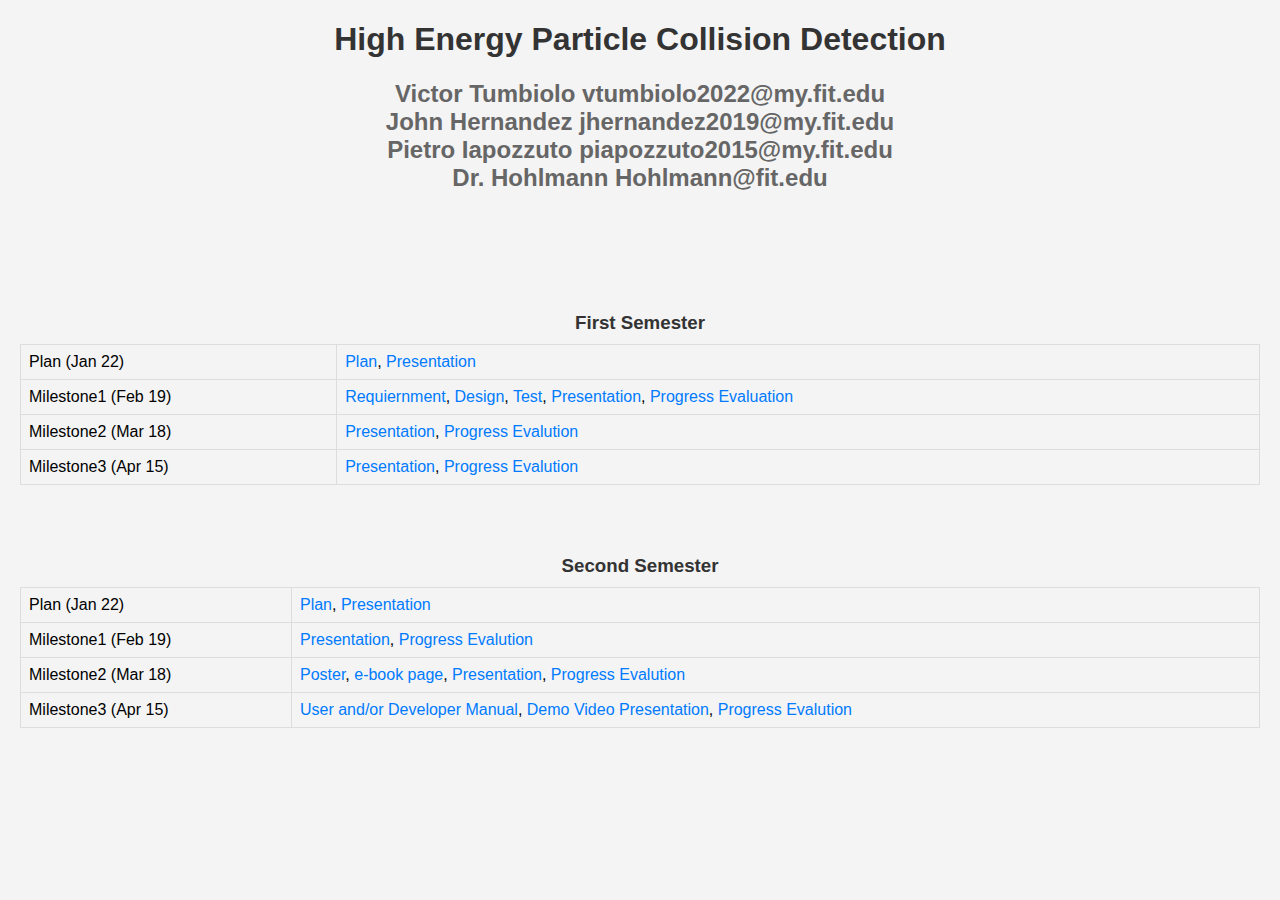
<file: index.html>
<!DOCTYPE html>
<html lang="en">
<head>
    <meta charset="UTF-8">
    <meta name="viewport" content="width=device-width, initial-scale=1.0">
    <title>Document</title>
    <link rel="stylesheet" href="main.css">

</head>
<body>
    
    <h1>High Energy Particle Collision Detection</h1>
    <h2>
        Victor Tumbiolo vtumbiolo2022@my.fit.edu <br>
        John Hernandez jhernandez2019@my.fit.edu <br>
        Pietro Iapozzuto piapozzuto2015@my.fit.edu <br>
        Dr. Hohlmann Hohlmann@fit.edu

    </h2>

    <h3>
        First Semester
    </h3>

    <table border="1">
        <tr>
            <td>Plan (Jan 22)</td>
            <td><a href="Plan/plan.html">Plan</a>, <a href="Plan/Presentation.html">Presentation</a></td>
        </tr>
        <tr>
            <td>Milestone1 (Feb 19)</td>
            <td><a href="Milestone1/Requirement.html">Requiernment</a>, <a href="Milestone1/design.html">Design</a>,
                <a href="/Milestone1/test.html">Test</a>, <a href="/Milestone1/Presentation.html">Presentation</a>,
                <a href="/Milestone1/Progress.html">Progress Evaluation</a></td>
        </tr>
        <tr>
            <td>Milestone2 (Mar 18)</td>
            <td><a href="Milestone2/Presentation.html">Presentation</a>, <a href="Milestone2/ProgressEvaluation.html">Progress Evalution</a></td>
        </tr>
        <tr>
            <td>Milestone3 (Apr 15)</td>
            <td><a href="URL">Presentation</a>, <a href="URL">Progress Evalution</a></td>
        </tr>
    </table>

    <h3>
        Second Semester
    </h3>

    <table border="1">
        <tr>
            <td>Plan (Jan 22)</td>
            <td><a href="Plan/plan.html">Plan</a>, <a href="Plan/Presentation.html">Presentation</a></td>
        </tr>
        <tr>
            <td>Milestone1 (Feb 19)</td>
            <td><a href="URL">Presentation</a>, <a href="URL">Progress Evalution</a></td>
        </tr>
        <tr>
            <td>Milestone2 (Mar 18)</td>
            <td><a href="URL">Poster</a>, <a href="URL">e-book page</a>,
                <a href="URL">Presentation</a>, <a href="URL">Progress Evalution</a></td>
        </tr>
        <tr>
            <td>Milestone3 (Apr 15)</td>
            <td><a href="URL">User and/or Developer Manual</a>, <a href="URL">Demo Video</a>
                <a href="URL">Presentation</a>, <a href="URL">Progress Evalution</a></td>
        </tr>
    </table>


</body>
</html>
</file>
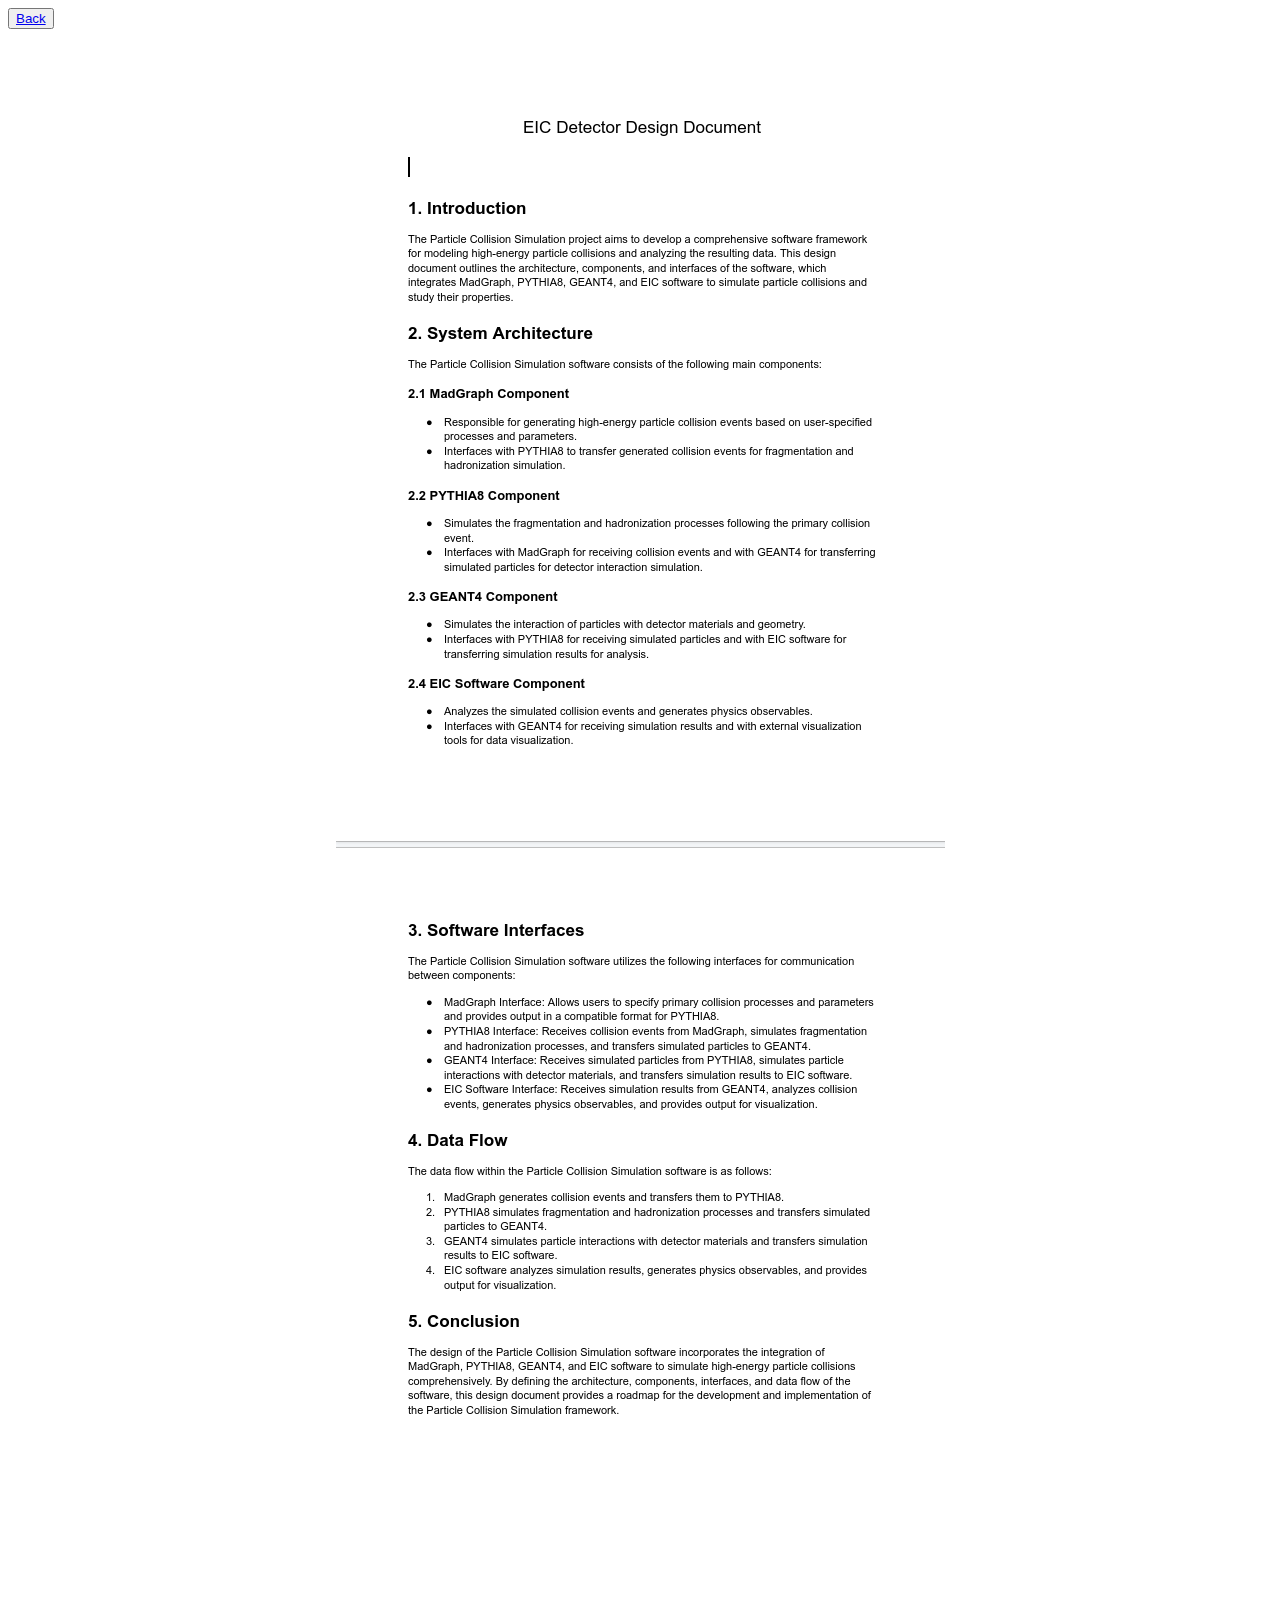
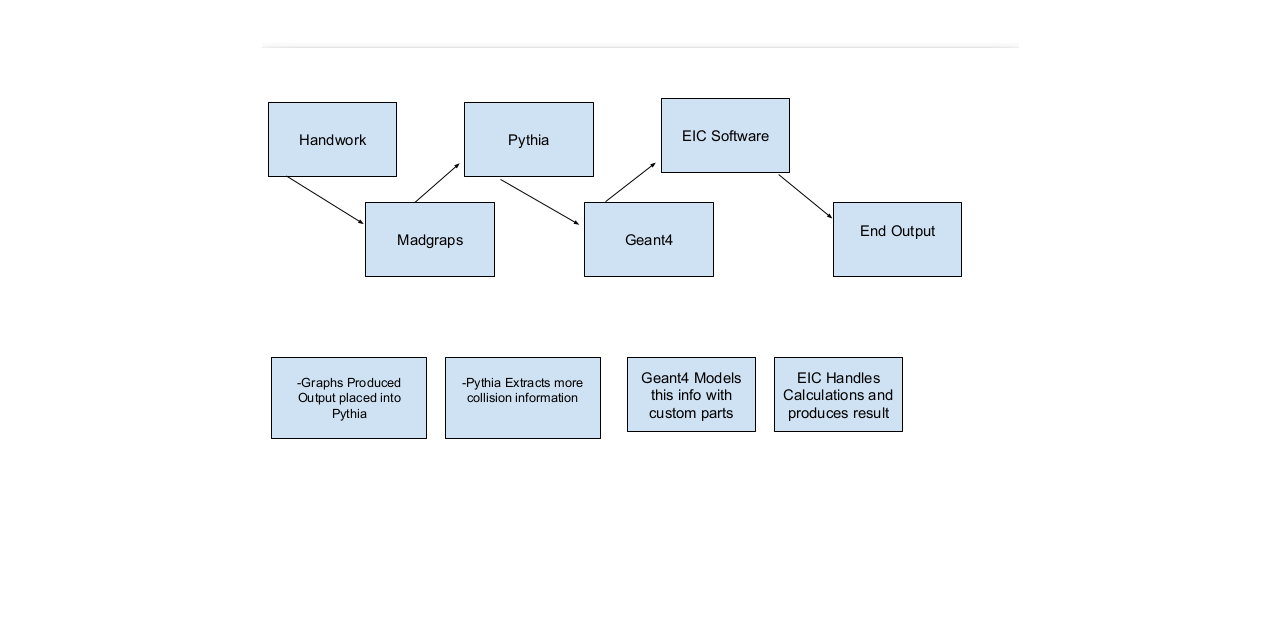
<file: Milestone1/design.html>
<!DOCTYPE html>
<html lang="en">
<head>
    <meta charset="UTF-8">
    <meta name="viewport" content="width=device-width, initial-scale=1.0">
    <title>Document</title>

    <style>
        /* CSS to center the image */
        .center {
            display: block;
            margin-left: auto;
            margin-right: auto;
        }
    </style>

</head>
<body>
    <button> <a href="/index.html">Back</a> </button>
    <img src="DD1.png" alt="Design Pic 1" class="center"> <br>
    <img src="DD2.png" alt="Design Pic 2" class="center"> <br>
    <img src="DD3.png" alt="Design Pic 3" class="center">

</body>
</html>
</file>
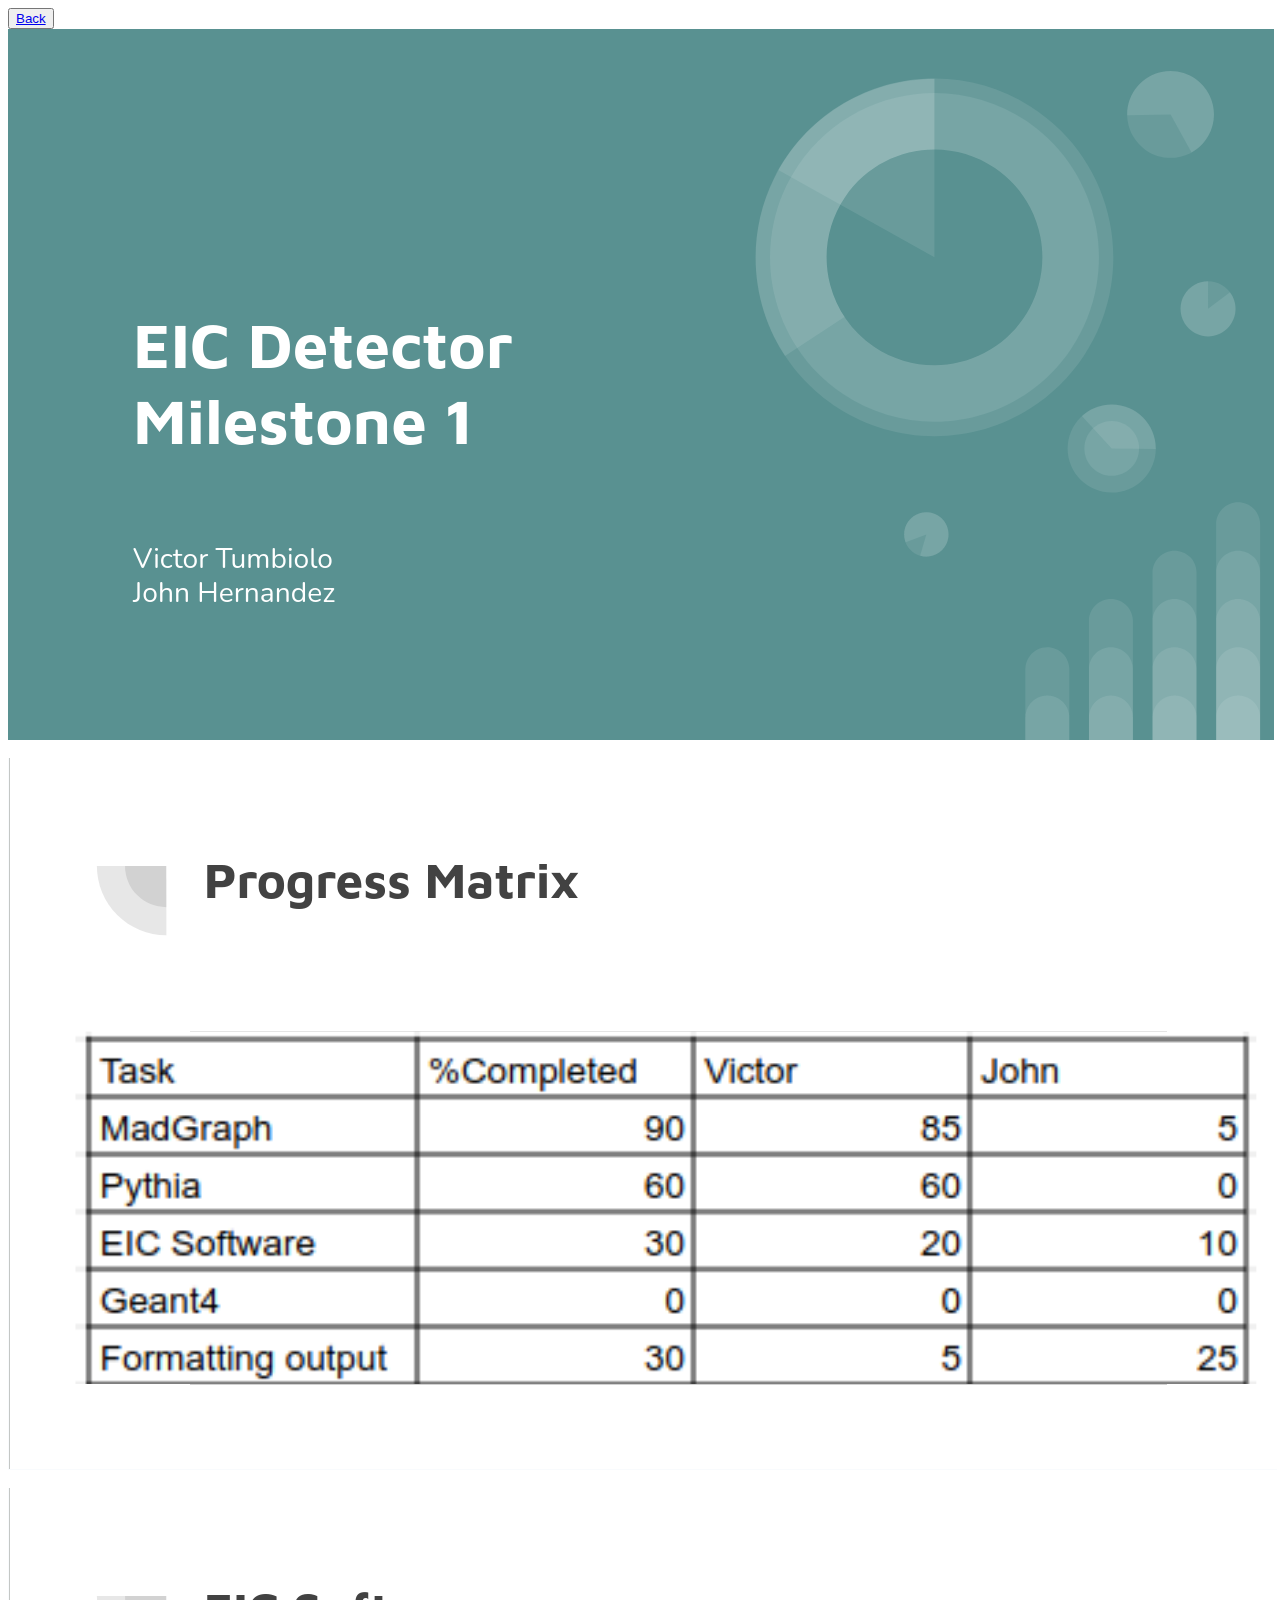
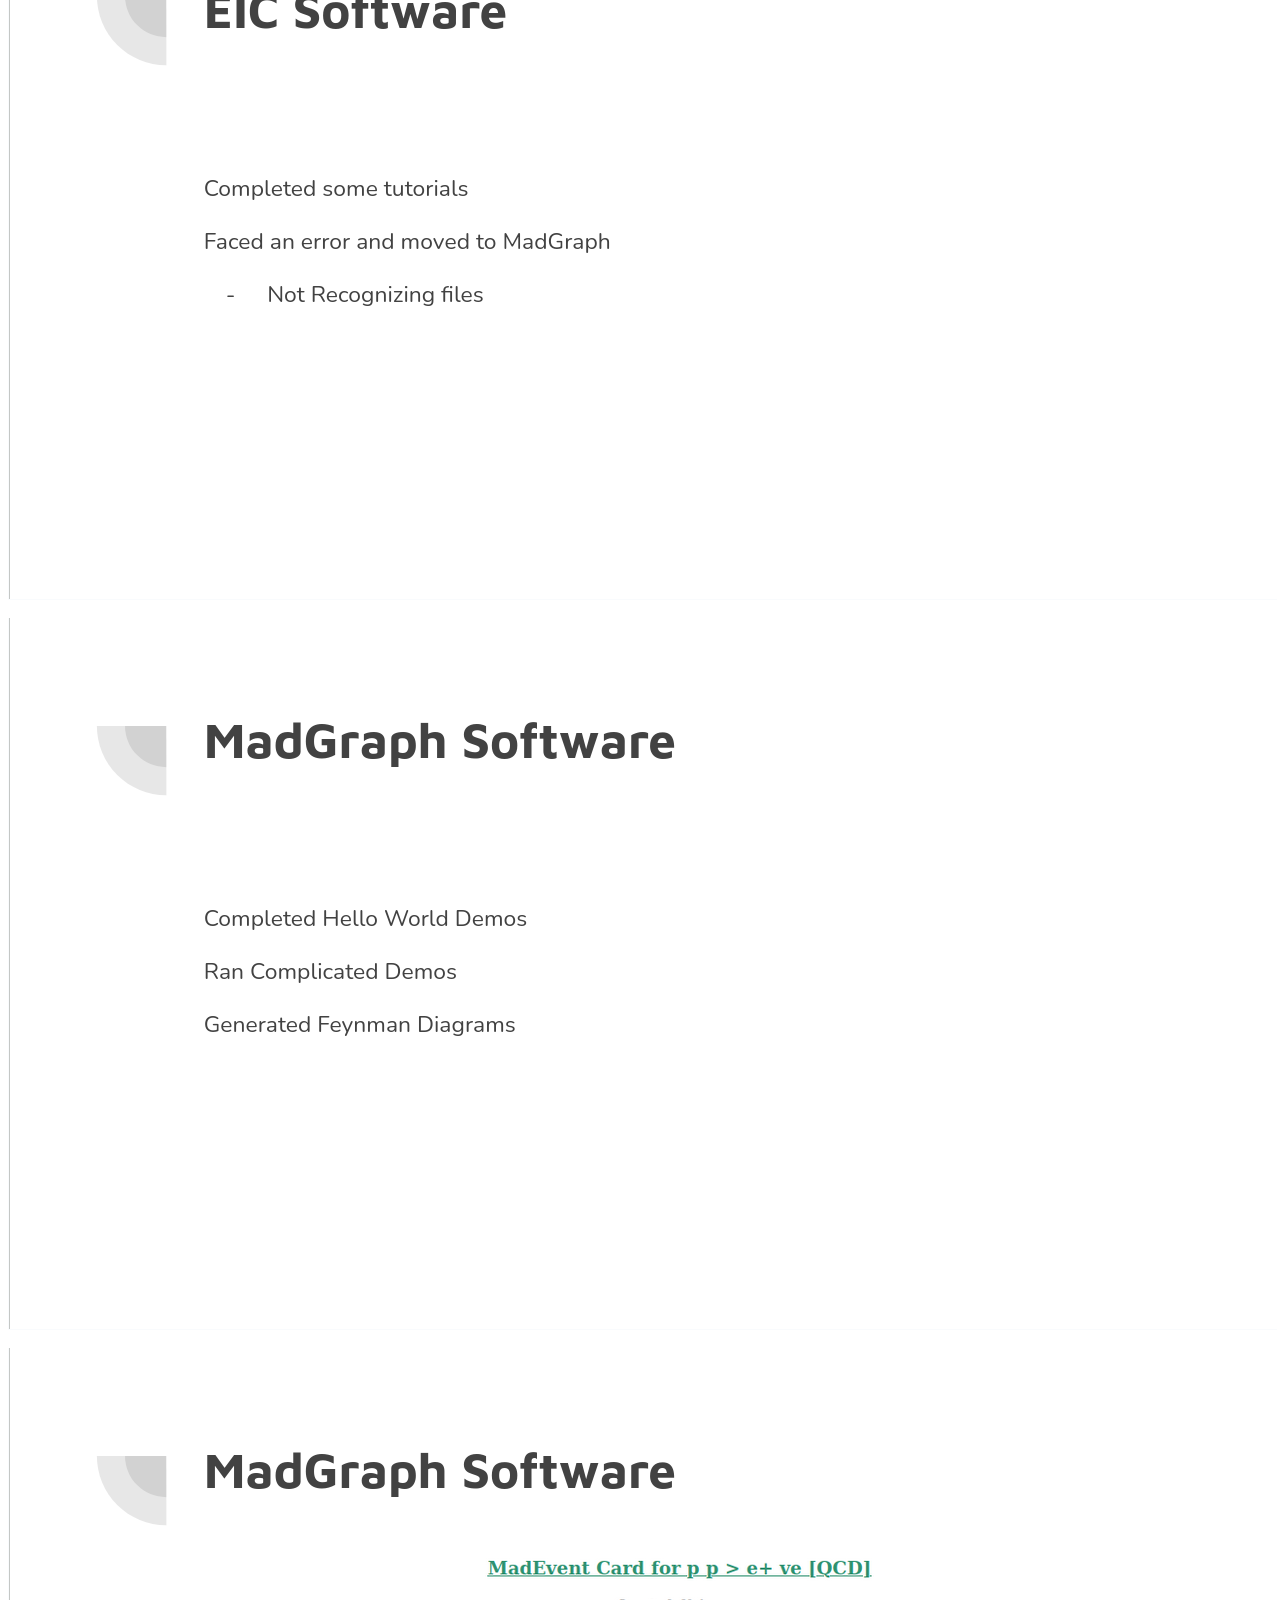
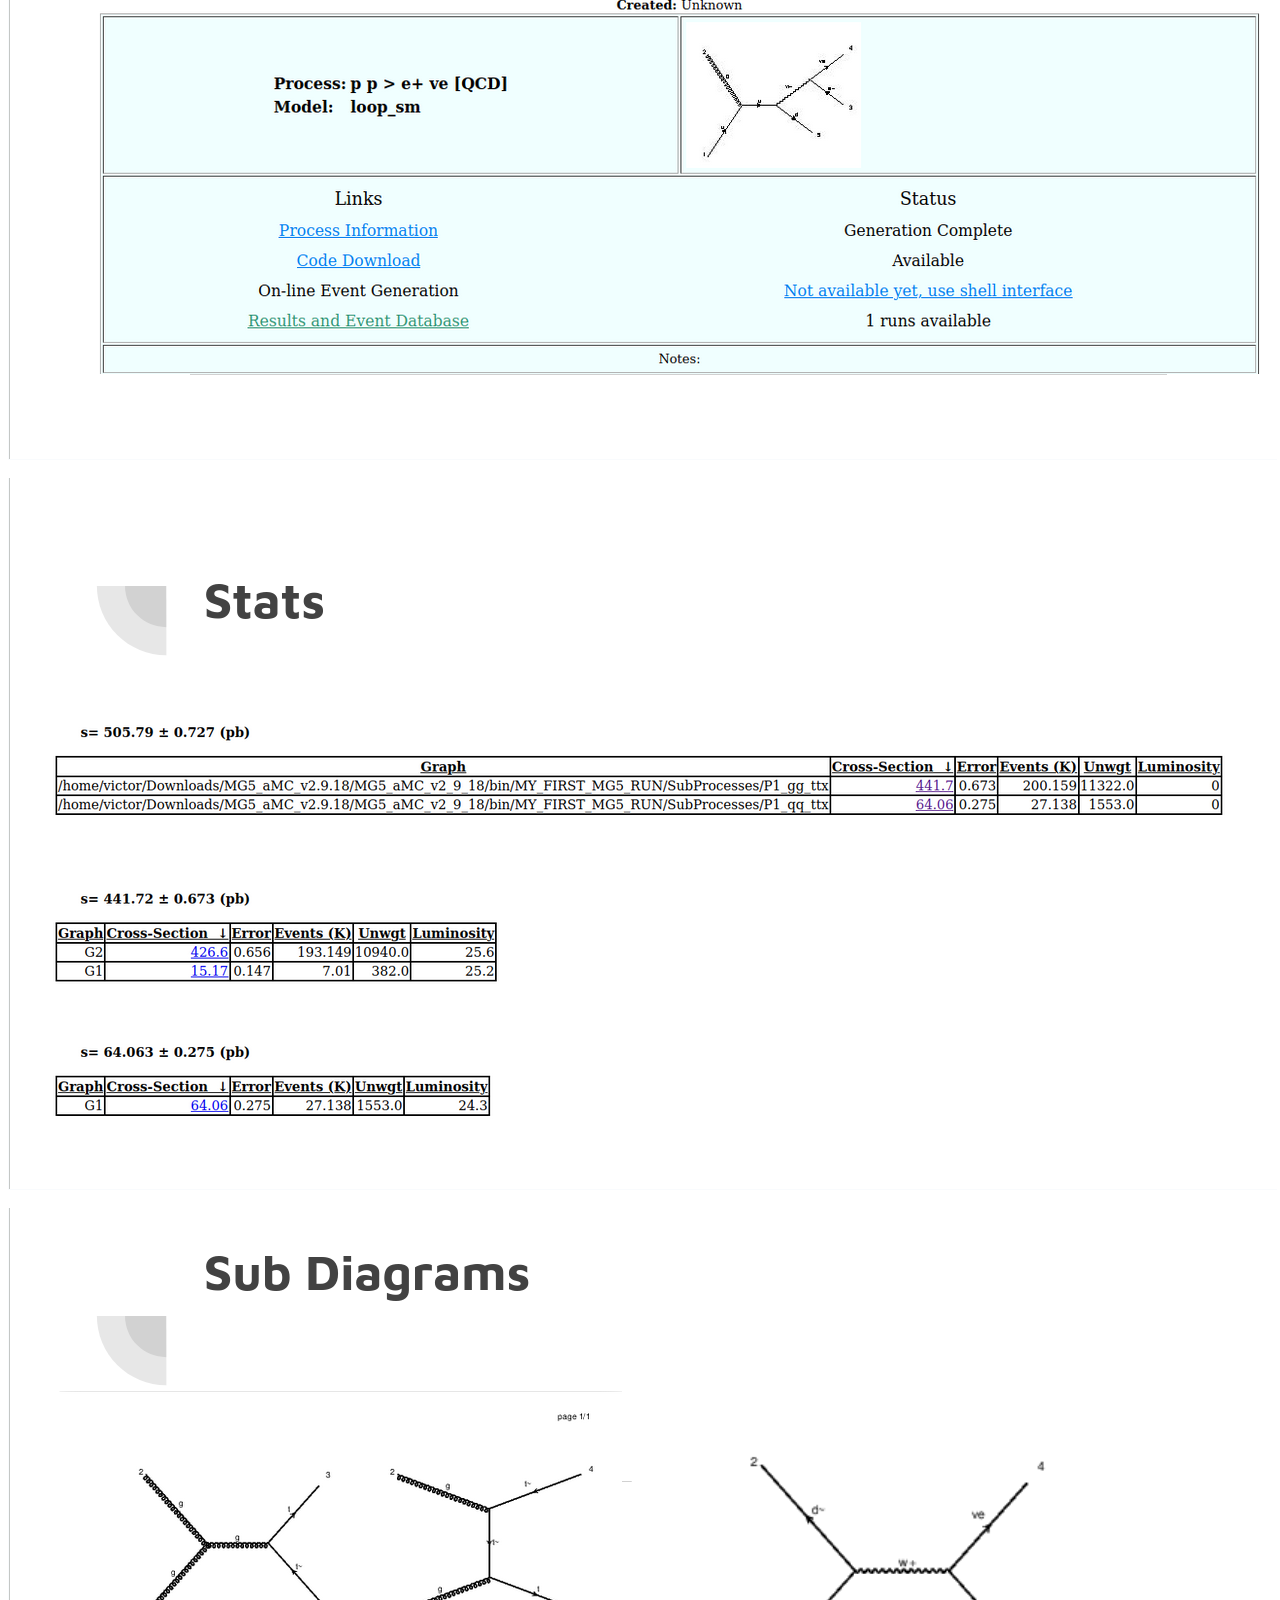
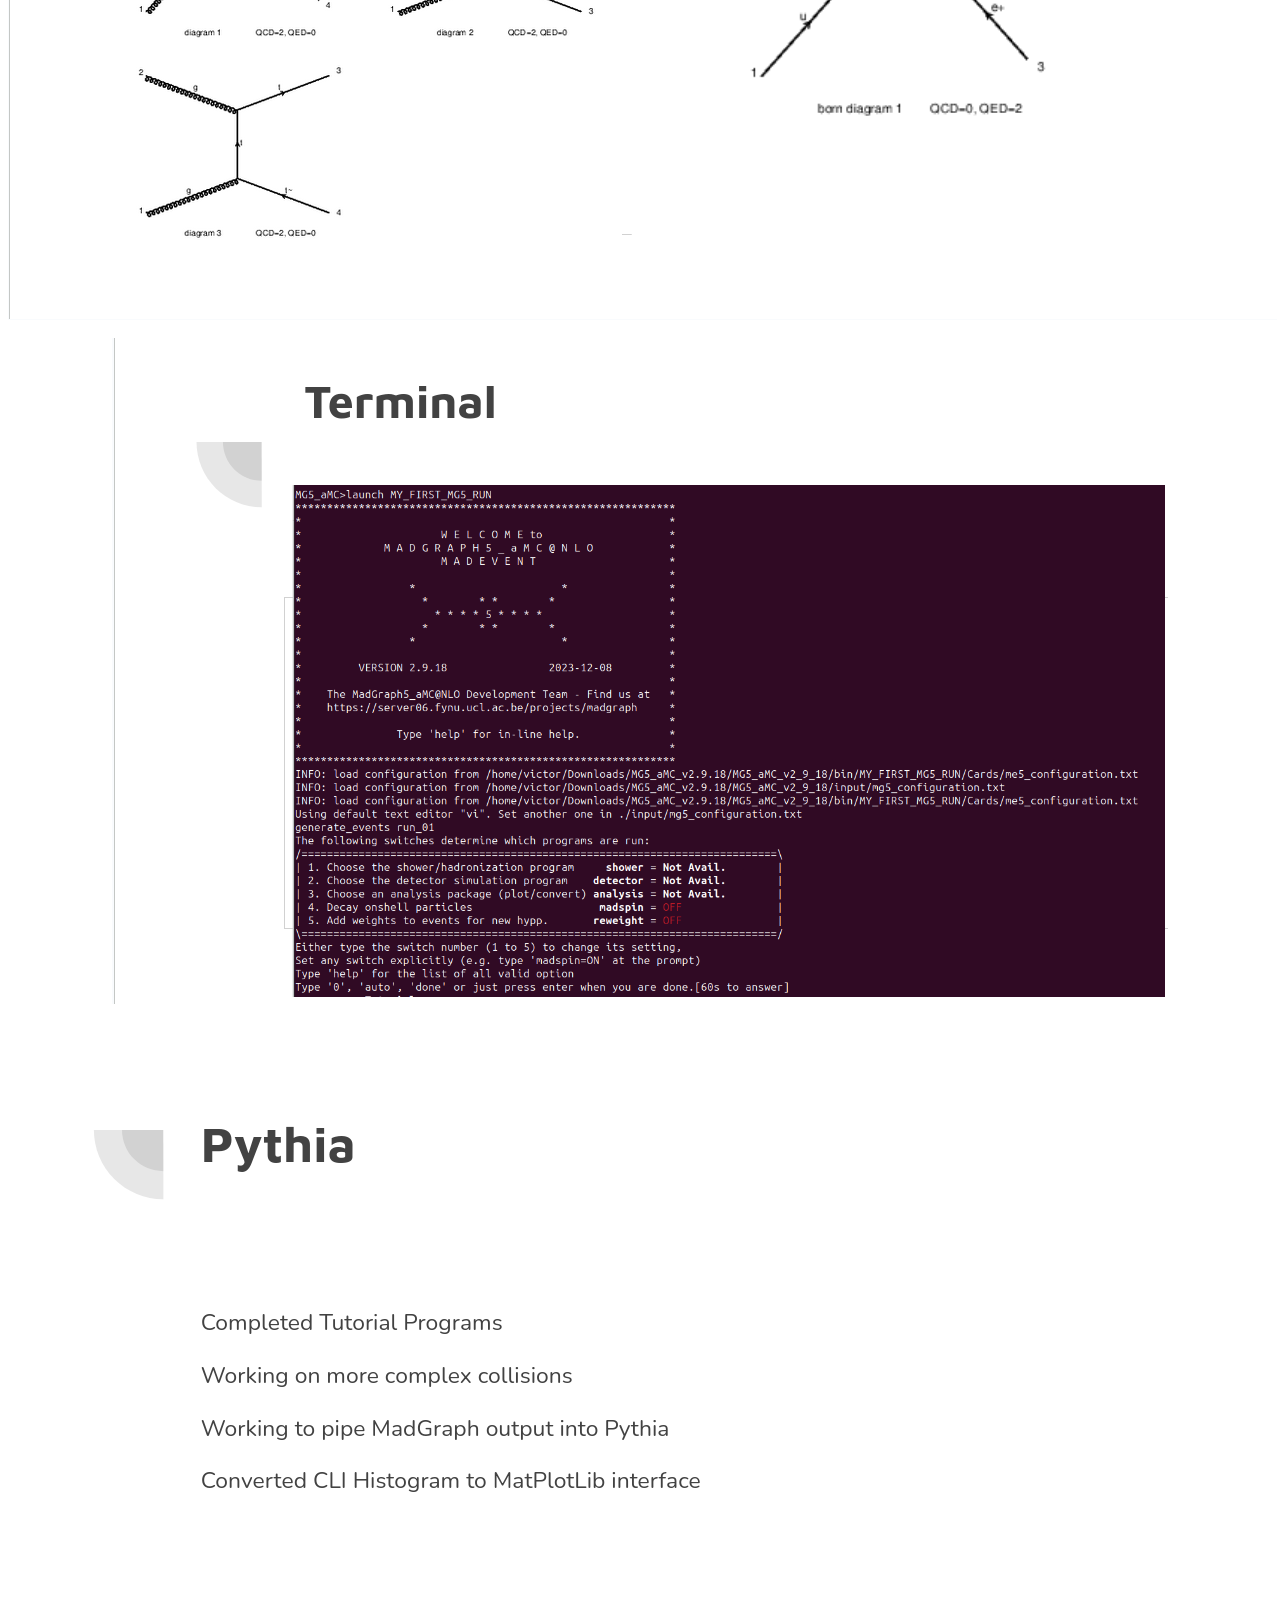
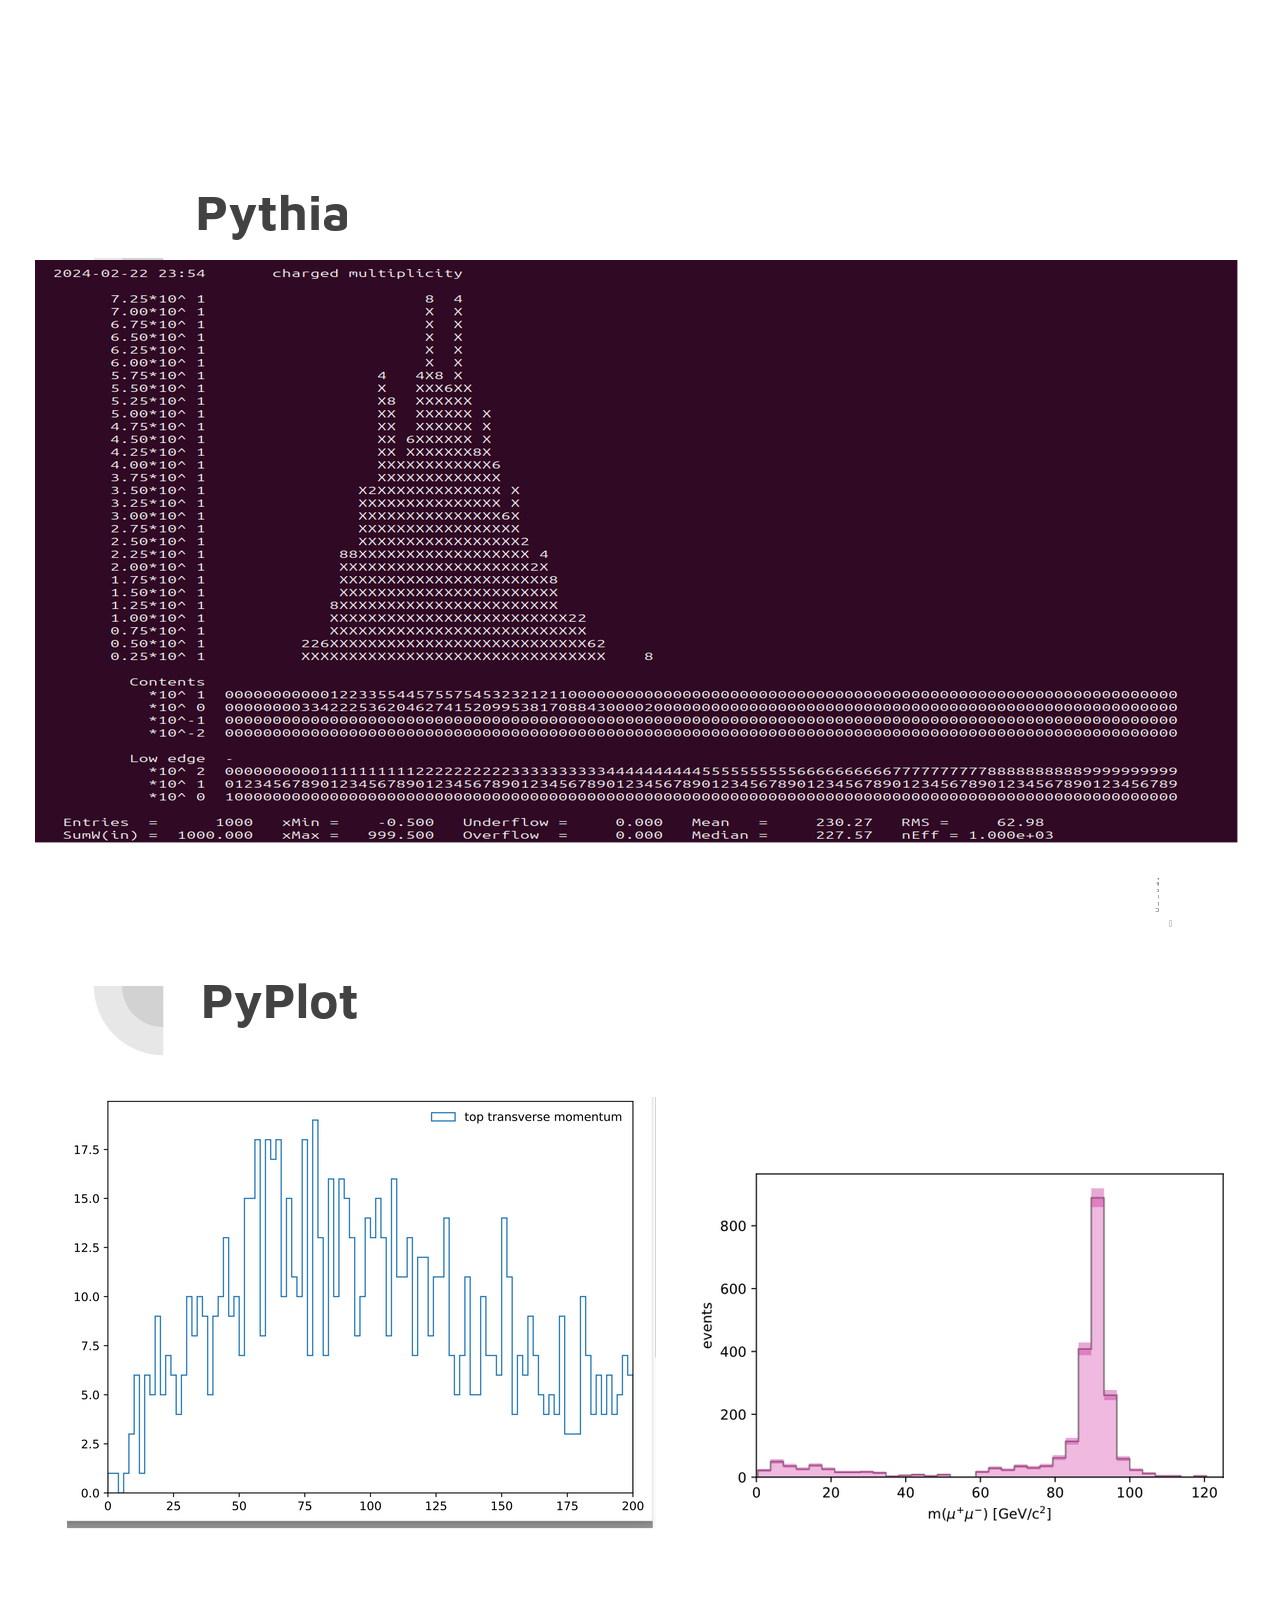
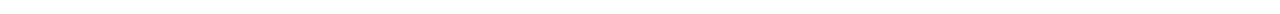
<file: Milestone1/Presentation.html>
<!DOCTYPE html>
<html lang="en">
<head>
    <meta charset="UTF-8">
    <meta name="viewport" content="width=device-width, initial-scale=1.0">
    <title>Document</title>

    <style>
        /* CSS to center the image */
        .center {
            display: block;
            margin-left: auto;
            margin-right: auto;
        }
    </style>

</head>
<body>
    <button> <a href="/index.html">Back</a> </button>
    <img src="M1Presentation/M1P1.png" alt="Presentation Pic 1" class="center"> <br>
    <img src="M1Presentation/M1p2.png" alt="Presentation Pic 1" class="center"> <br>
    <img src="M1Presentation/M1P3.png" alt="Presentation Pic 1" class="center"> <br>
    <img src="M1Presentation/M1P4.png" alt="Presentation Pic 1" class="center"> <br>
    <img src="M1Presentation/M1P5.png" alt="Presentation Pic 1" class="center"> <br>
    <img src="M1Presentation/M1P6.png" alt="Presentation Pic 1" class="center"> <br>
    <img src="M1Presentation/M1P7.png" alt="Presentation Pic 1" class="center"> <br>
    <img src="M1Presentation/M1P8.png" alt="Presentation Pic 1" class="center"> <br>
    <img src="M1Presentation/M1P9.png" alt="Presentation Pic 1" class="center"> <br>
    <img src="M1Presentation/M1P10.png" alt="Presentation Pic 1" class="center"> <br>
    <img src="M1Presentation/M1P11.png" alt="Presentation Pic 1" class="center"> <br>

</body>
</html>
</file>
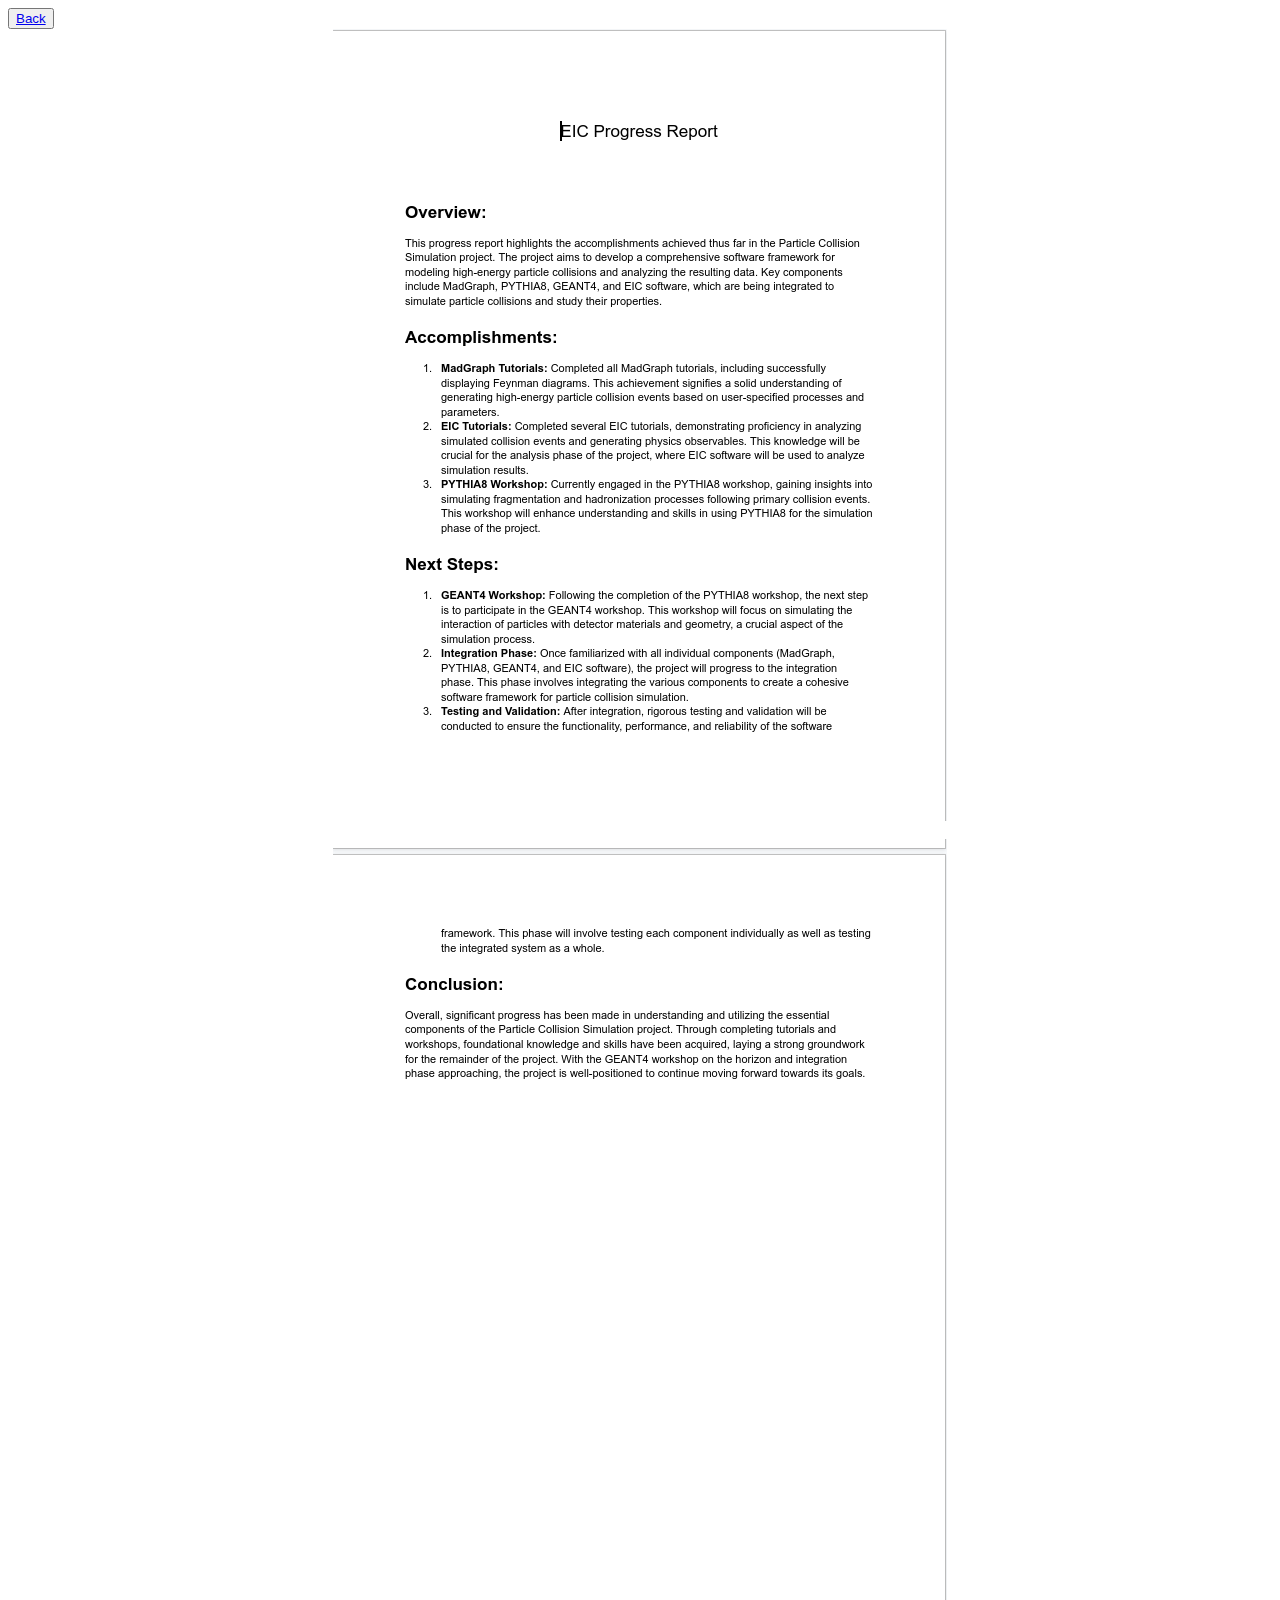
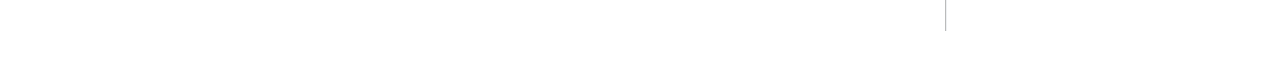
<file: Milestone1/Progress.html>
<!DOCTYPE html>
<html lang="en">
<head>
    <meta charset="UTF-8">
    <meta name="viewport" content="width=device-width, initial-scale=1.0">
    <title>Document</title>

    <style>
        /* CSS to center the image */
        .center {
            display: block;
            margin-left: auto;
            margin-right: auto;
        }
    </style>

</head>
<body>
    <button> <a href="/index.html">Back</a> </button>
    <img src="PR1.png" alt="Design Pic 1" class="center"> <br>
    <img src="PR2.png" alt="Design Pic 2" class="center"> <br>


</body>
</html>
</file>
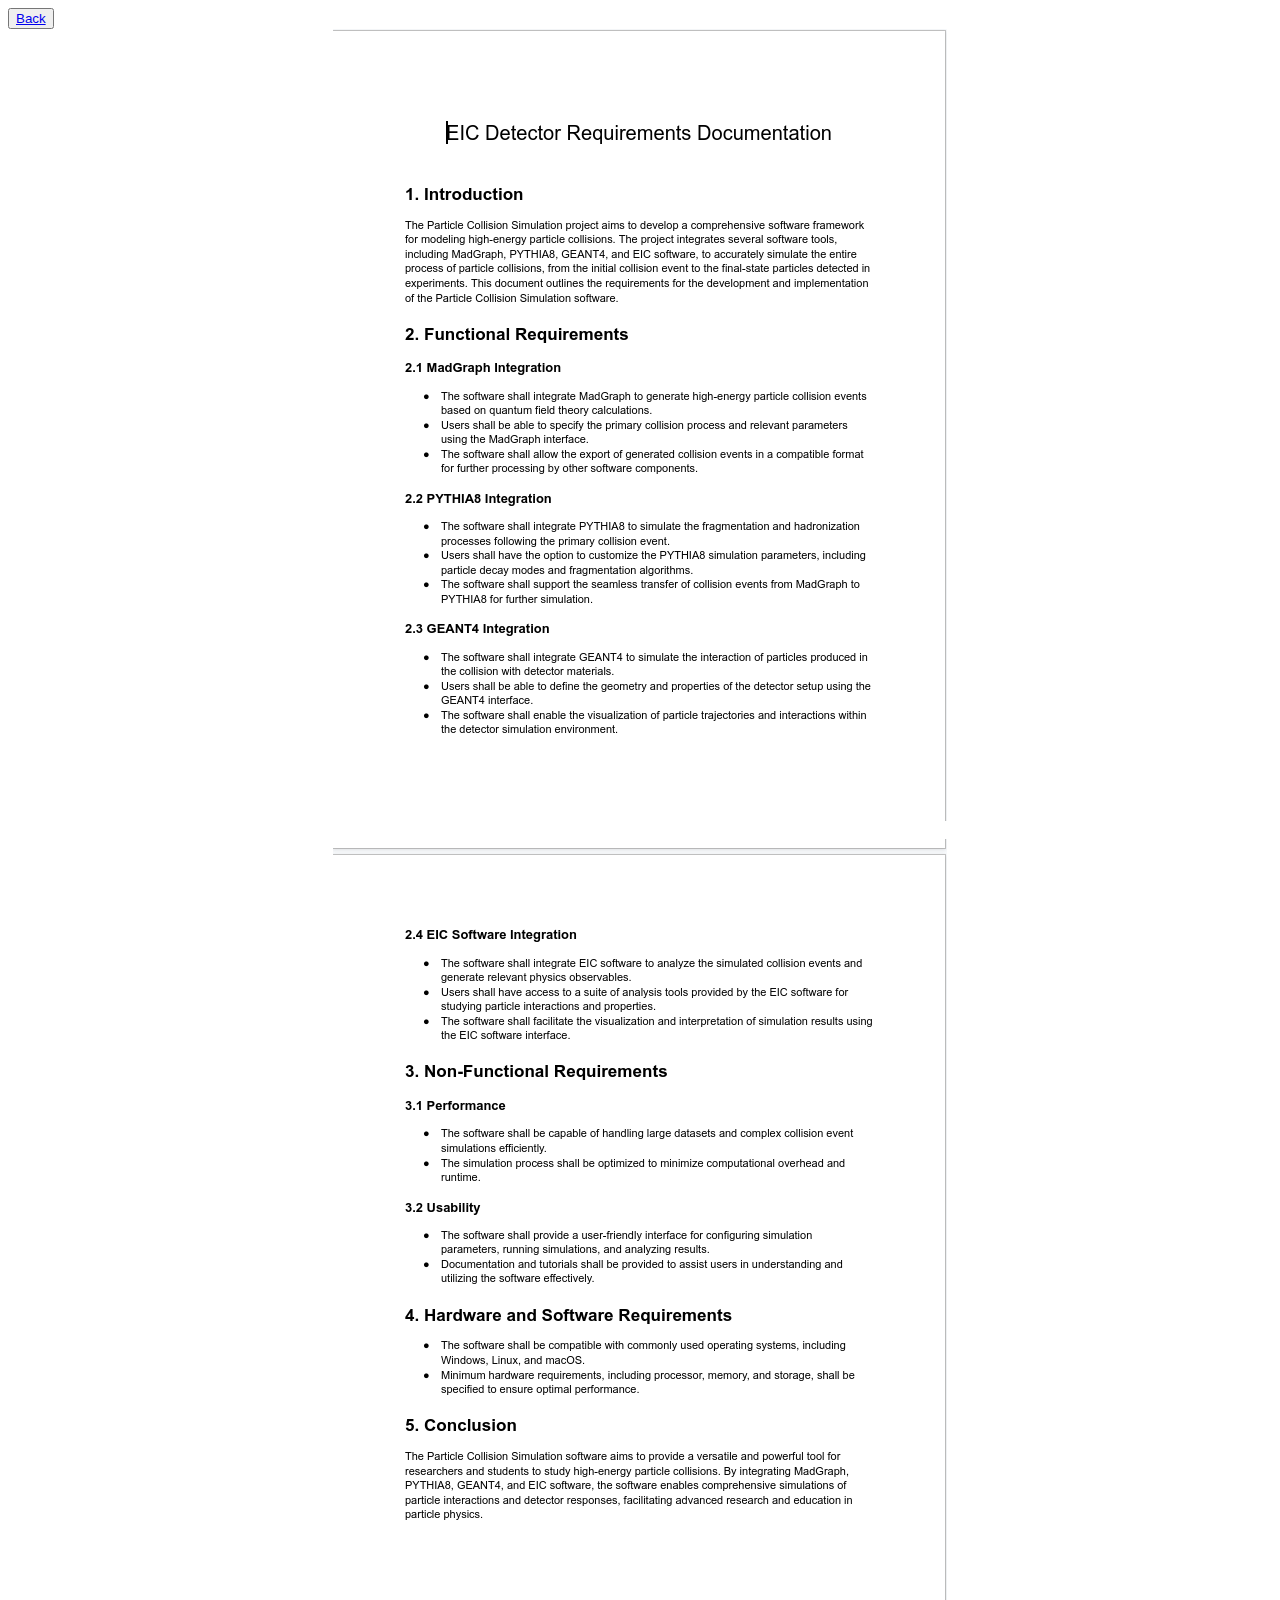
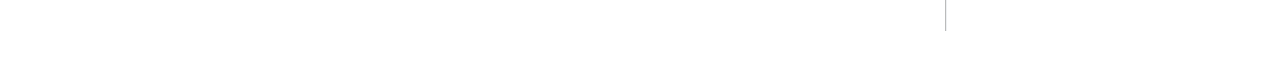
<file: Milestone1/Requirement.html>
<!DOCTYPE html>
<html lang="en">
<head>
    <meta charset="UTF-8">
    <meta name="viewport" content="width=device-width, initial-scale=1.0">
    <title>Document</title>

    <style>
        /* CSS to center the image */
        .center {
            display: block;
            margin-left: auto;
            margin-right: auto;
        }
    </style>

</head>
<body>
    <button> <a href="/index.html">Back</a> </button>
    <img src="RD1.png" alt="Design Pic 1" class="center"> <br>
    <img src="RD2.png" alt="Design Pic 2" class="center"> <br>


</body>
</html>
</file>
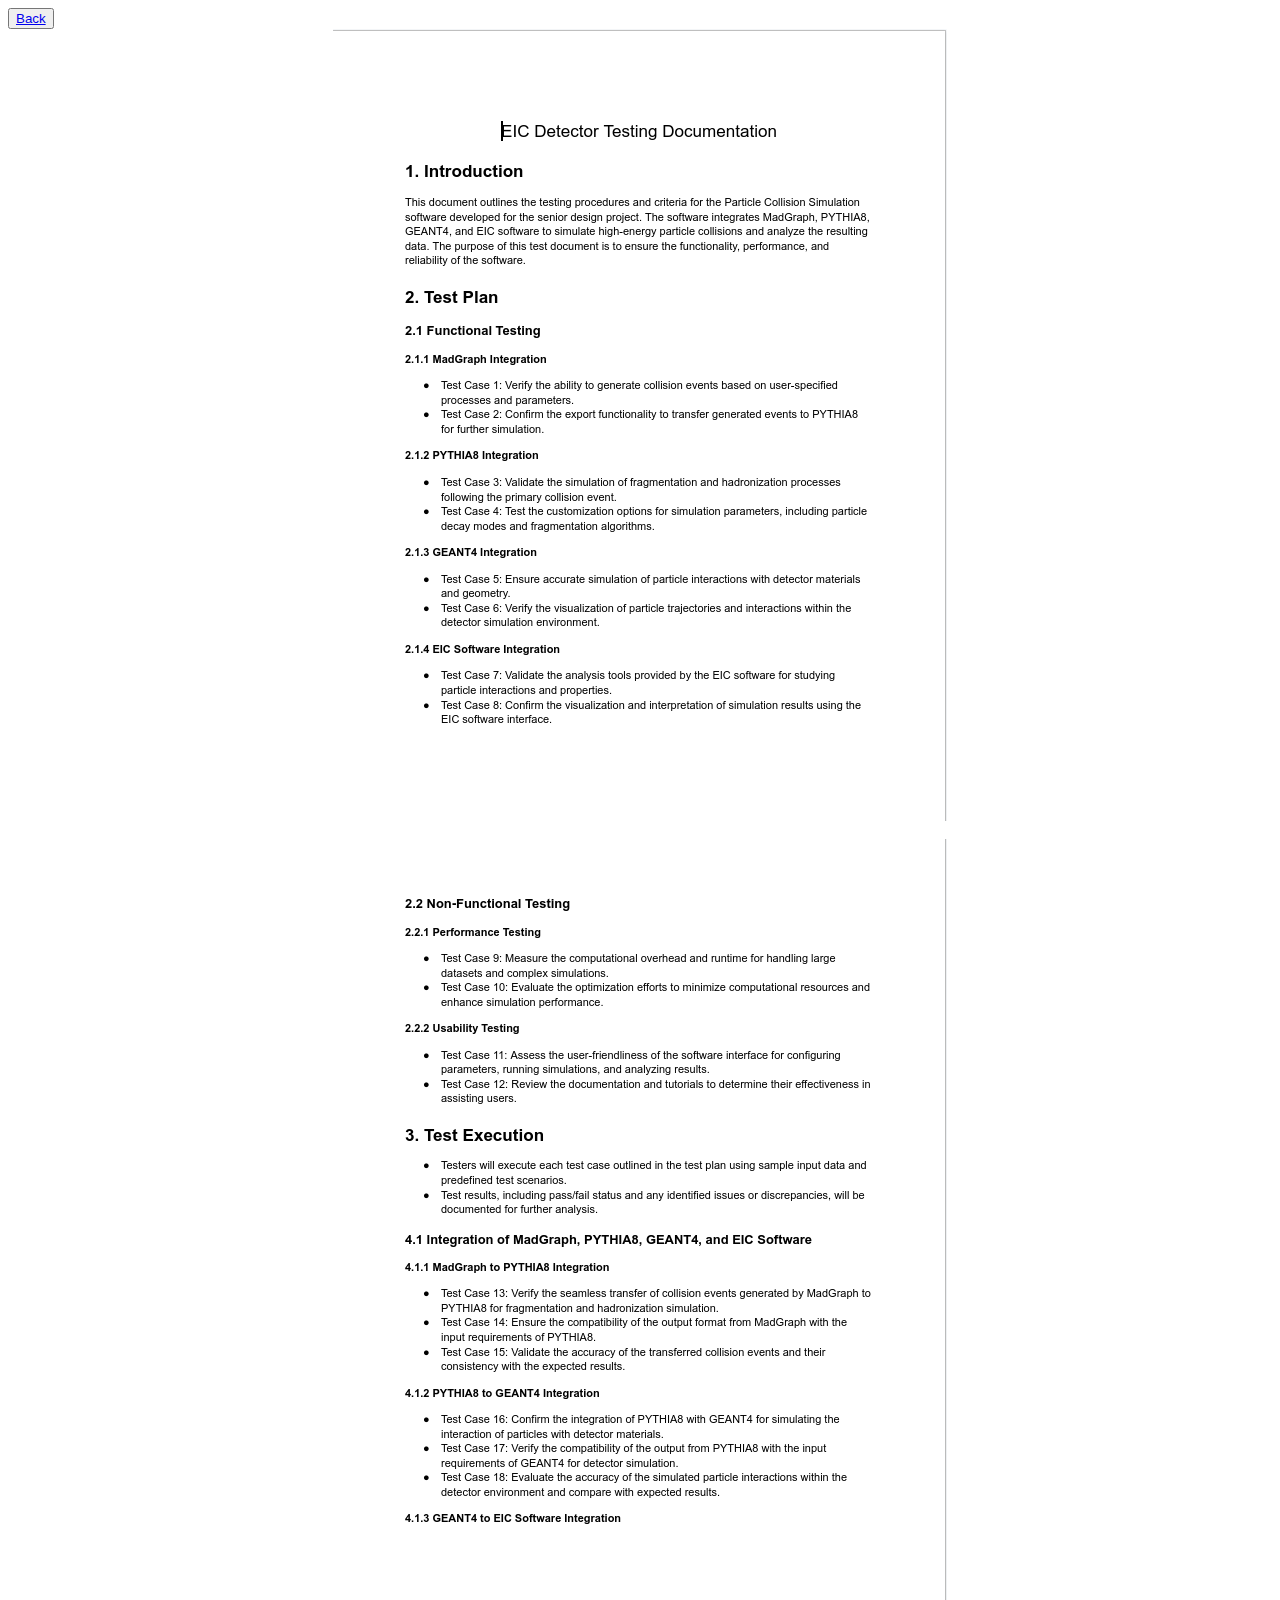
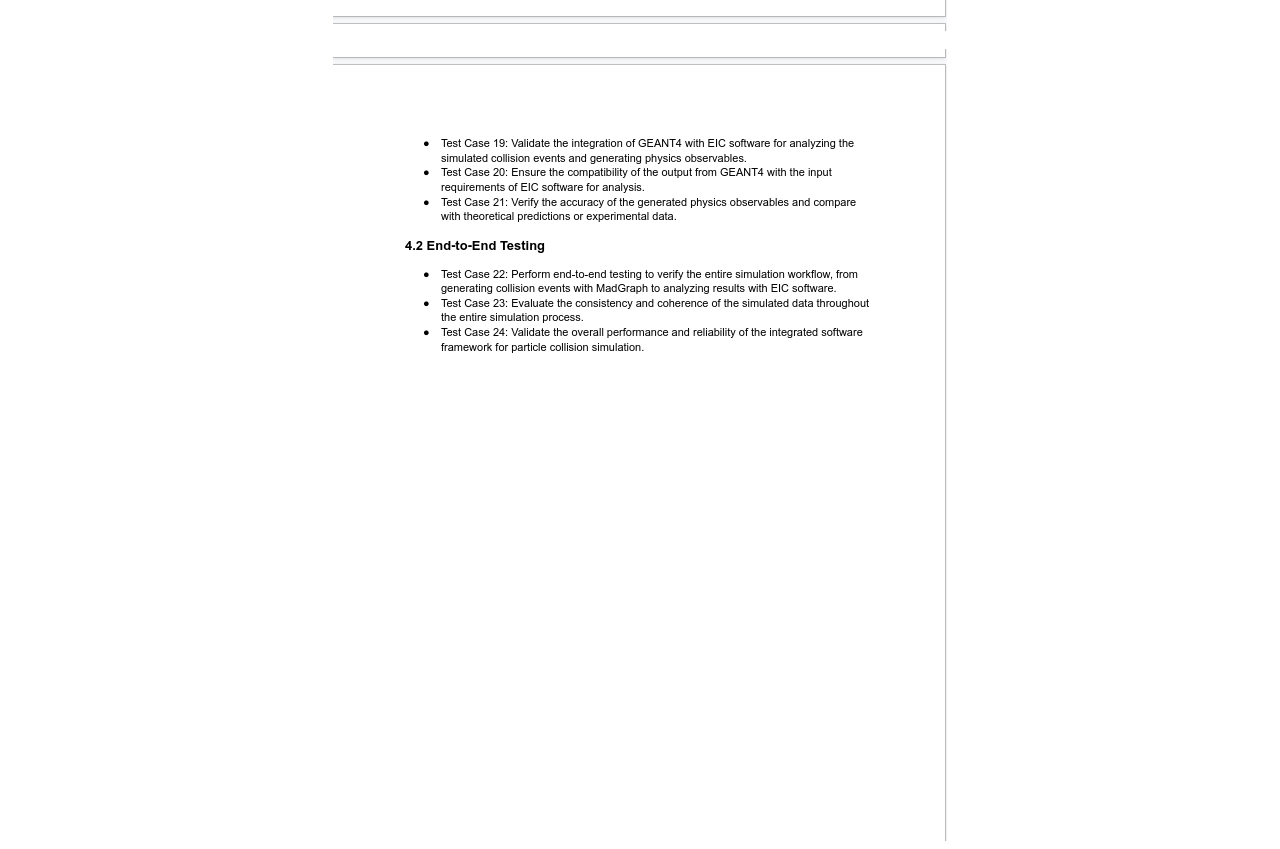
<file: Milestone1/test.html>
<!DOCTYPE html>
<html lang="en">
<head>
    <meta charset="UTF-8">
    <meta name="viewport" content="width=device-width, initial-scale=1.0">
    <title>Document</title>

    <style>
        /* CSS to center the image */
        .center {
            display: block;
            margin-left: auto;
            margin-right: auto;
        }
    </style>

</head>
<body>
    <button> <a href="/index.html">Back</a> </button>
    <img src="TD1.png" alt="Design Pic 1" class="center"> <br>
    <img src="TD2.png" alt="Design Pic 2" class="center"> <br>
    <img src="TD3.png" alt="Design Pic 3" class="center">

</body>
</html>
</file>
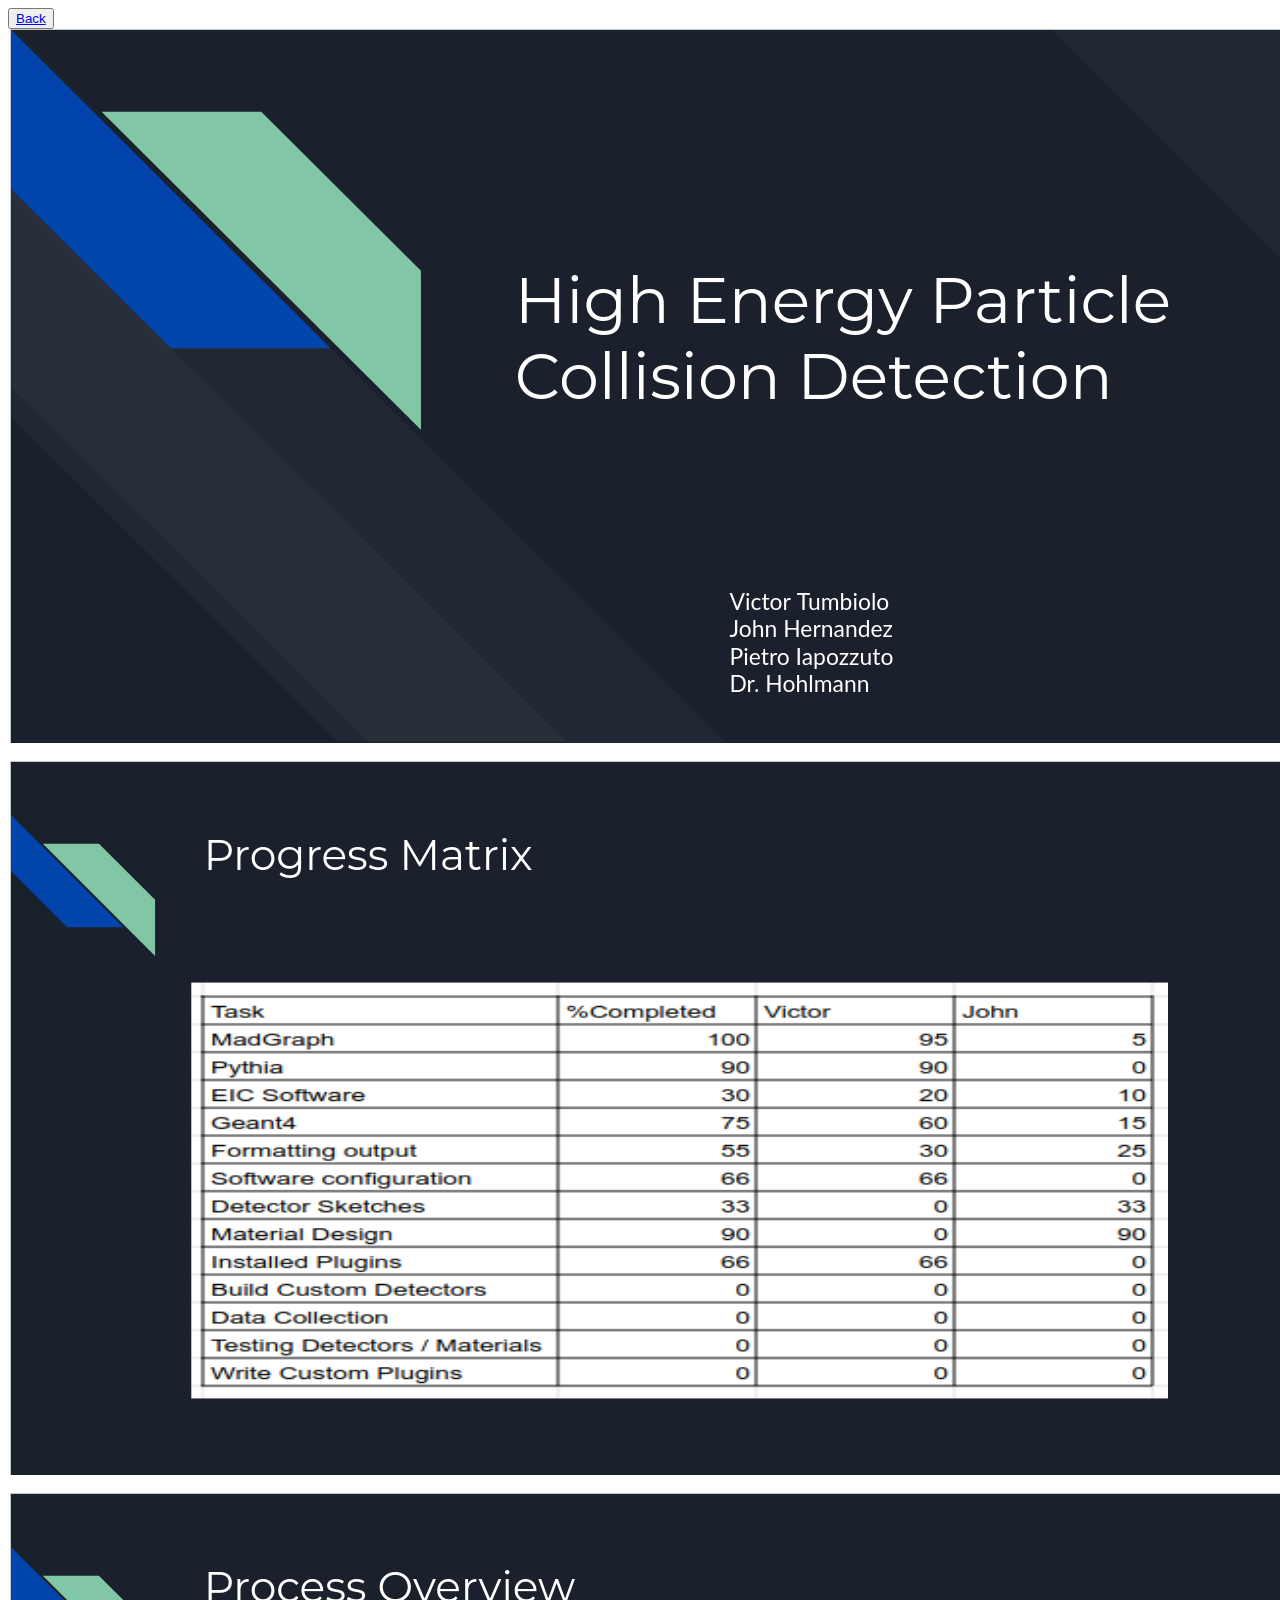
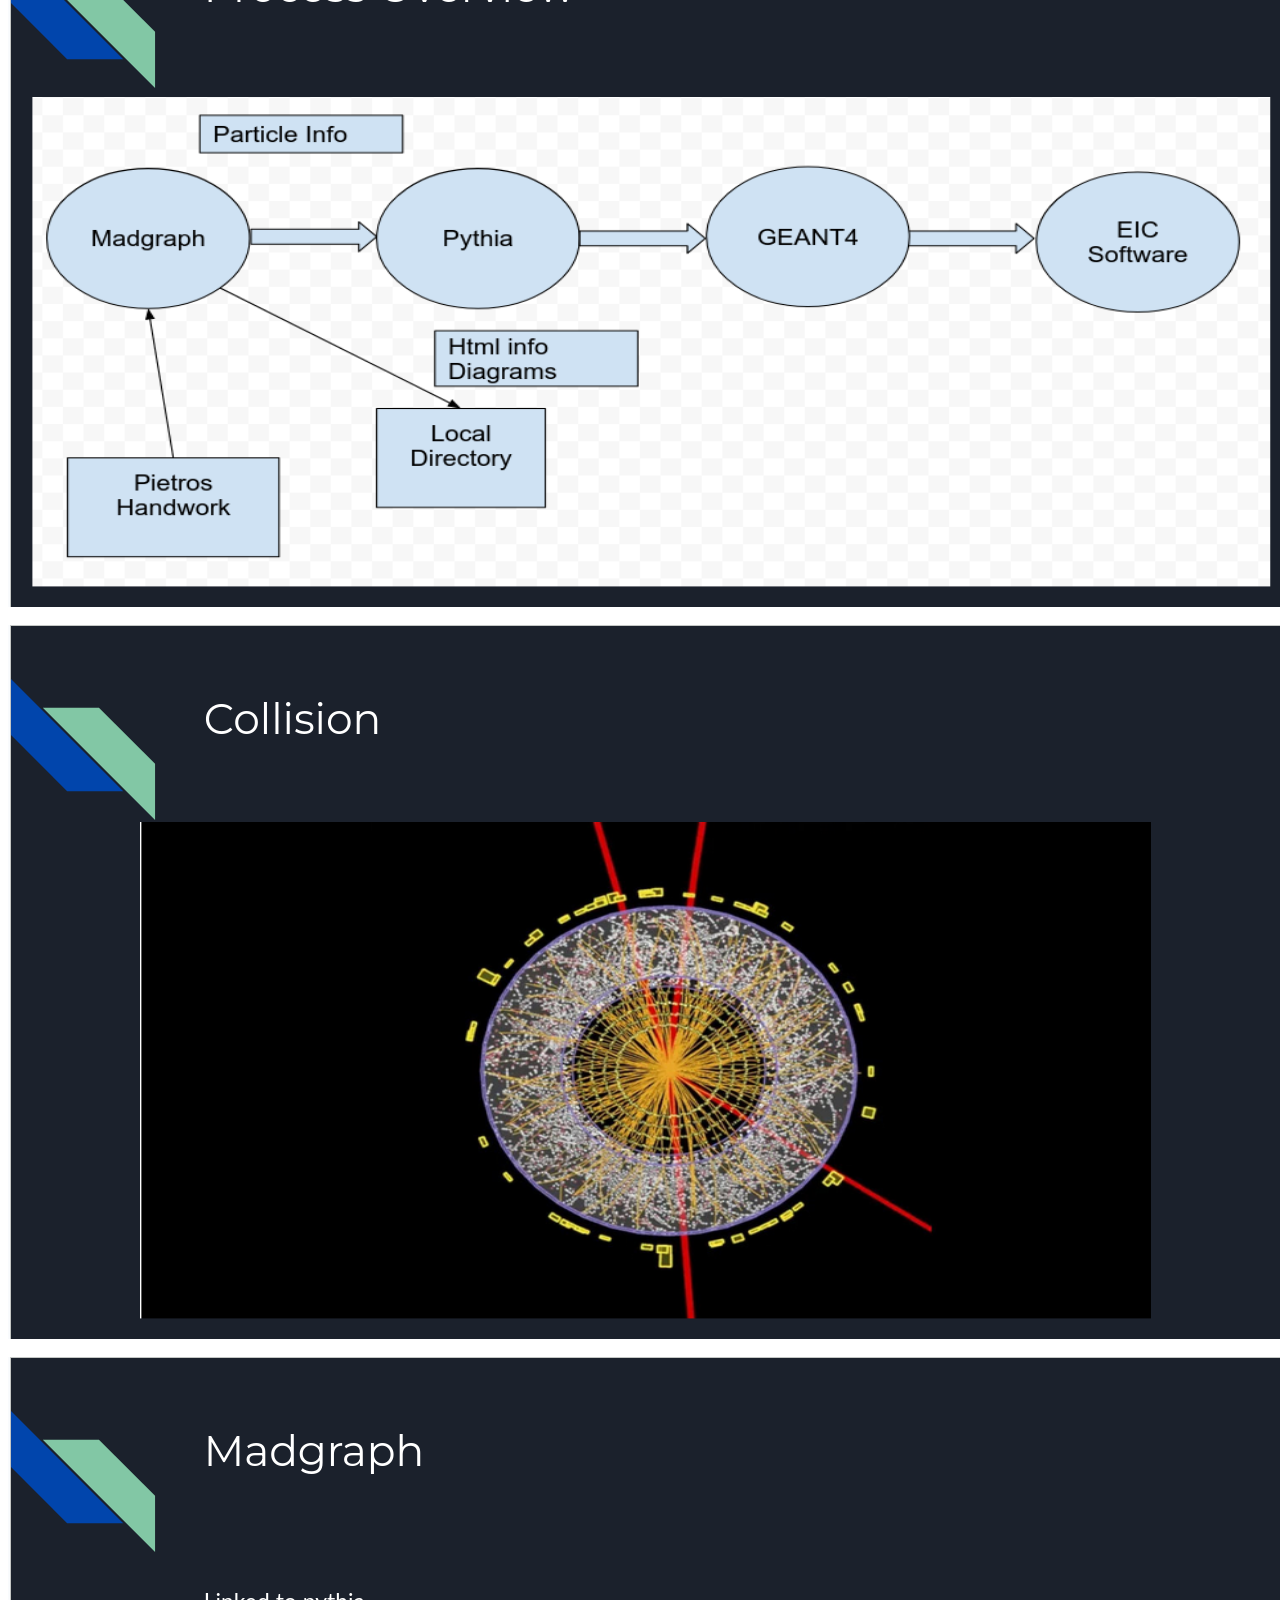
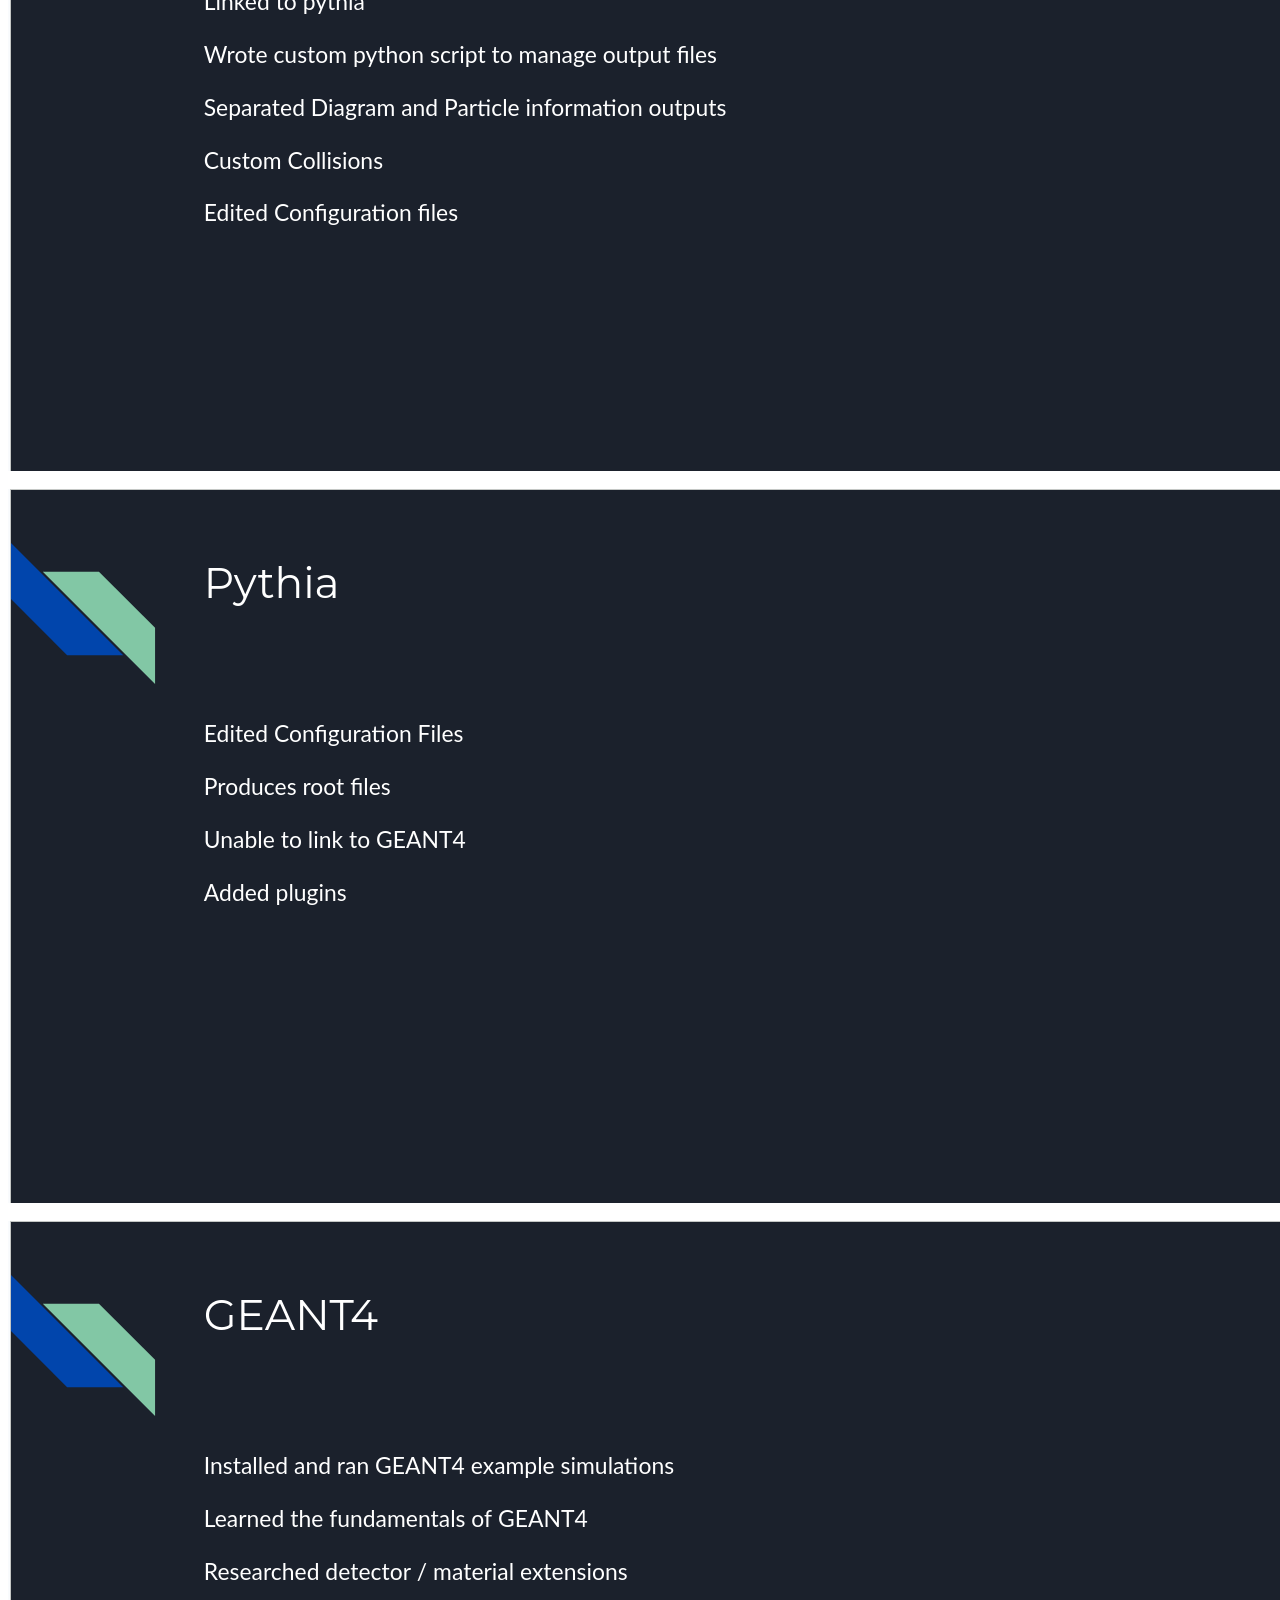
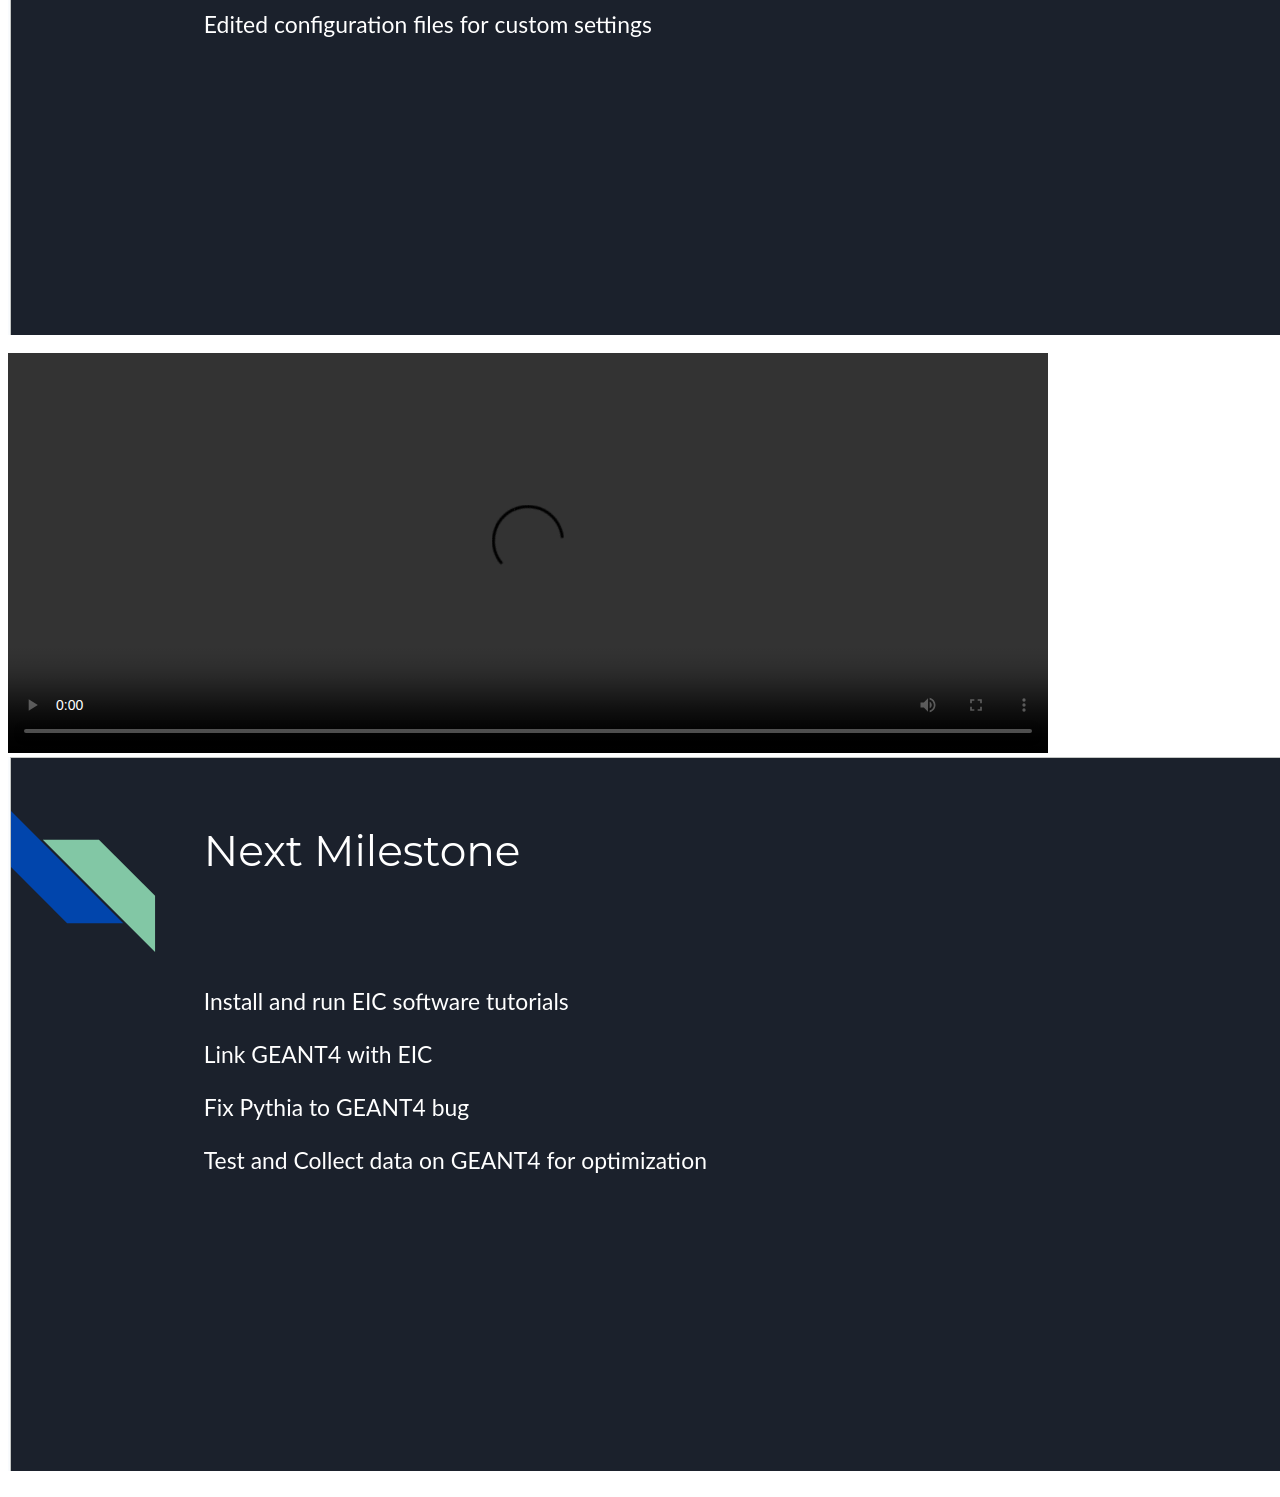
<file: Milestone2/Presentation.html>
<!DOCTYPE html>
<html lang="en">
<head>
    <meta charset="UTF-8">
    <meta name="viewport" content="width=device-width, initial-scale=1.0">
    <title>Document</title>

    <style>
        /* CSS to center the image */
        .center {
            display: block;
            margin-left: auto;
            margin-right: auto;
        }
    </style>

</head>
<body>
    <button> <a href="/index.html">Back</a> </button>
    <img src="M2Presentation/M2P1.png" alt="Presentation Pic 1" class="center"> <br>
    <img src="M2Presentation/M2P2.png" alt="Presentation Pic 1" class="center"> <br>
    <img src="M2Presentation/M2P3.png" alt="Presentation Pic 1" class="center"> <br>
    <img src="M2Presentation/M2P4.png" alt="Presentation Pic 1" class="center"> <br>
    <img src="M2Presentation/M2P5.png" alt="Presentation Pic 1" class="center"> <br>
    <img src="M2Presentation/M2P6.png" alt="Presentation Pic 1" class="center"> <br>
    <img src="M2Presentation/M2P7.png" alt="Presentation Pic 1" class="center"> <br>

    <video width="1040" height="400" controls>
        <source src="M2Presentation/IMG_1427.mov" type="video/quicktime" class="center">

    </video>

    <img src="M2Presentation/M2P8.png" alt="Presentation Pic 1" class="center"> <br>


</body>
</html>
</file>
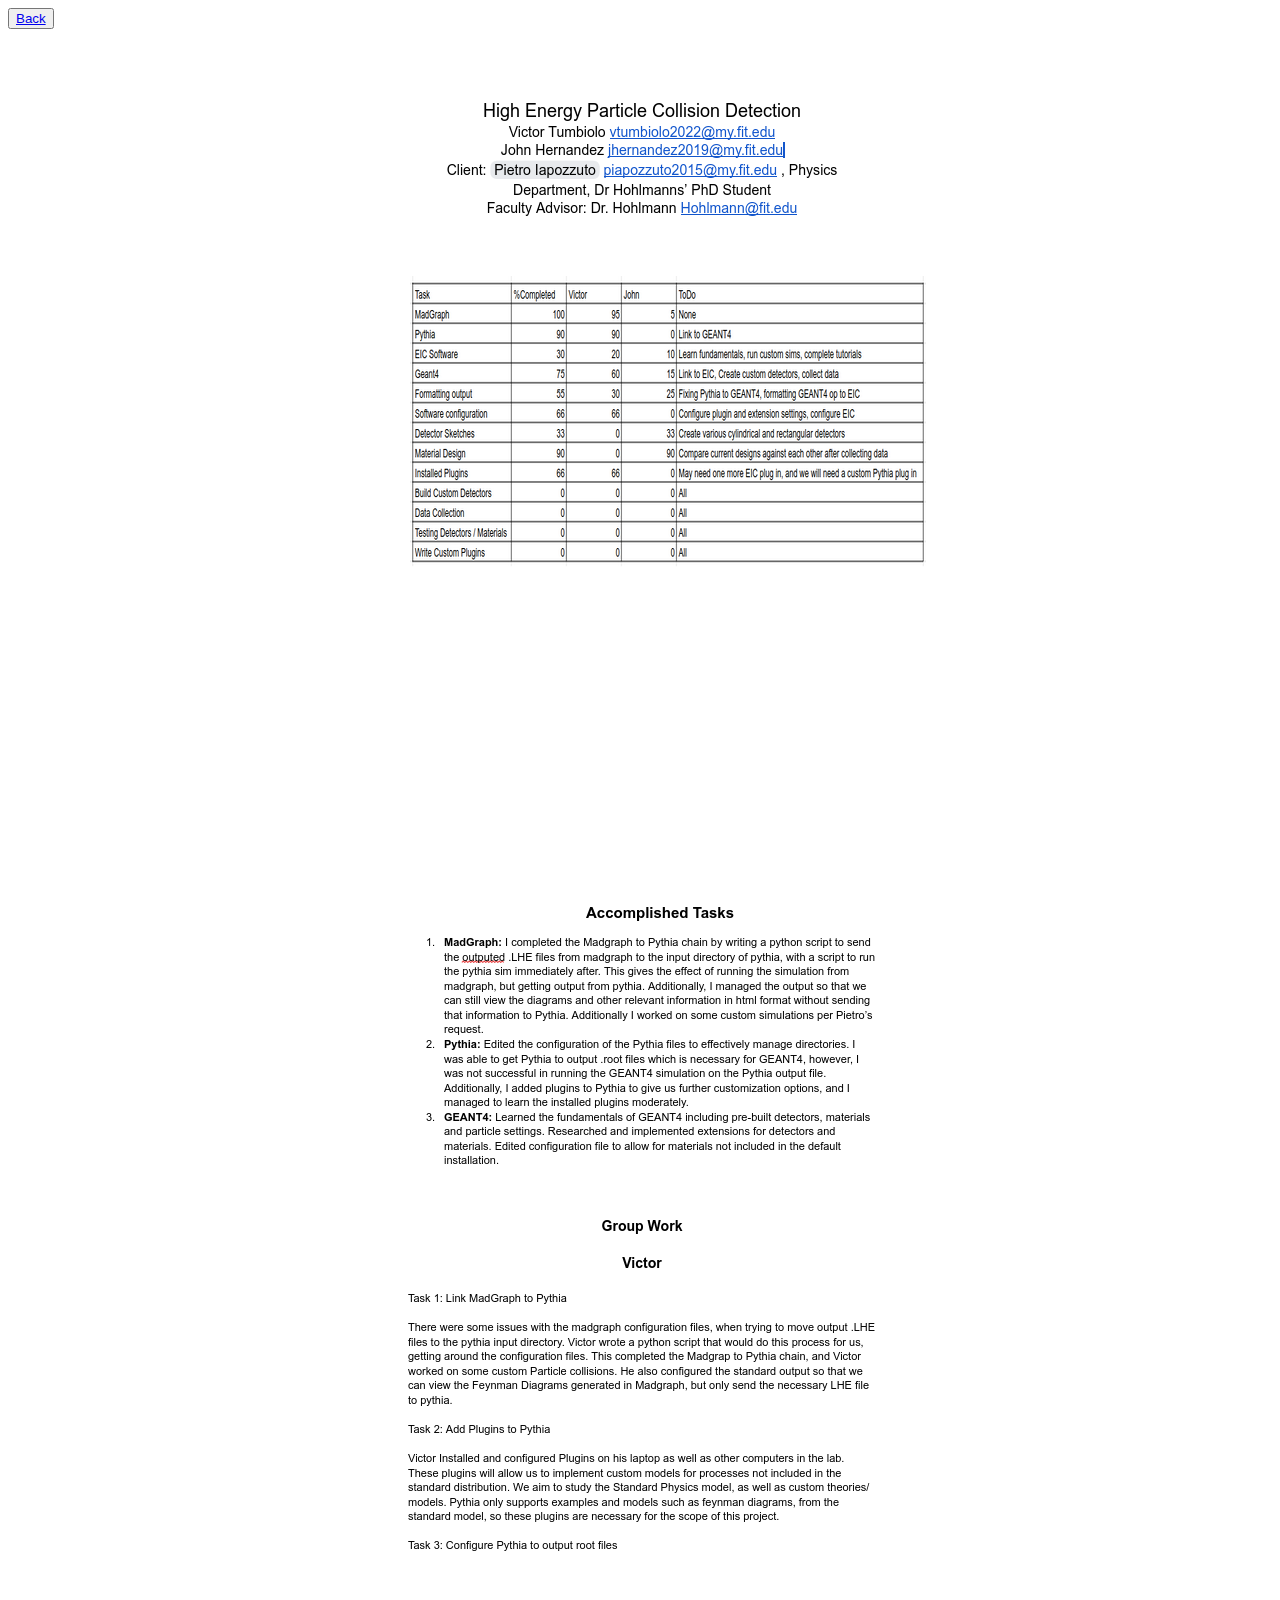
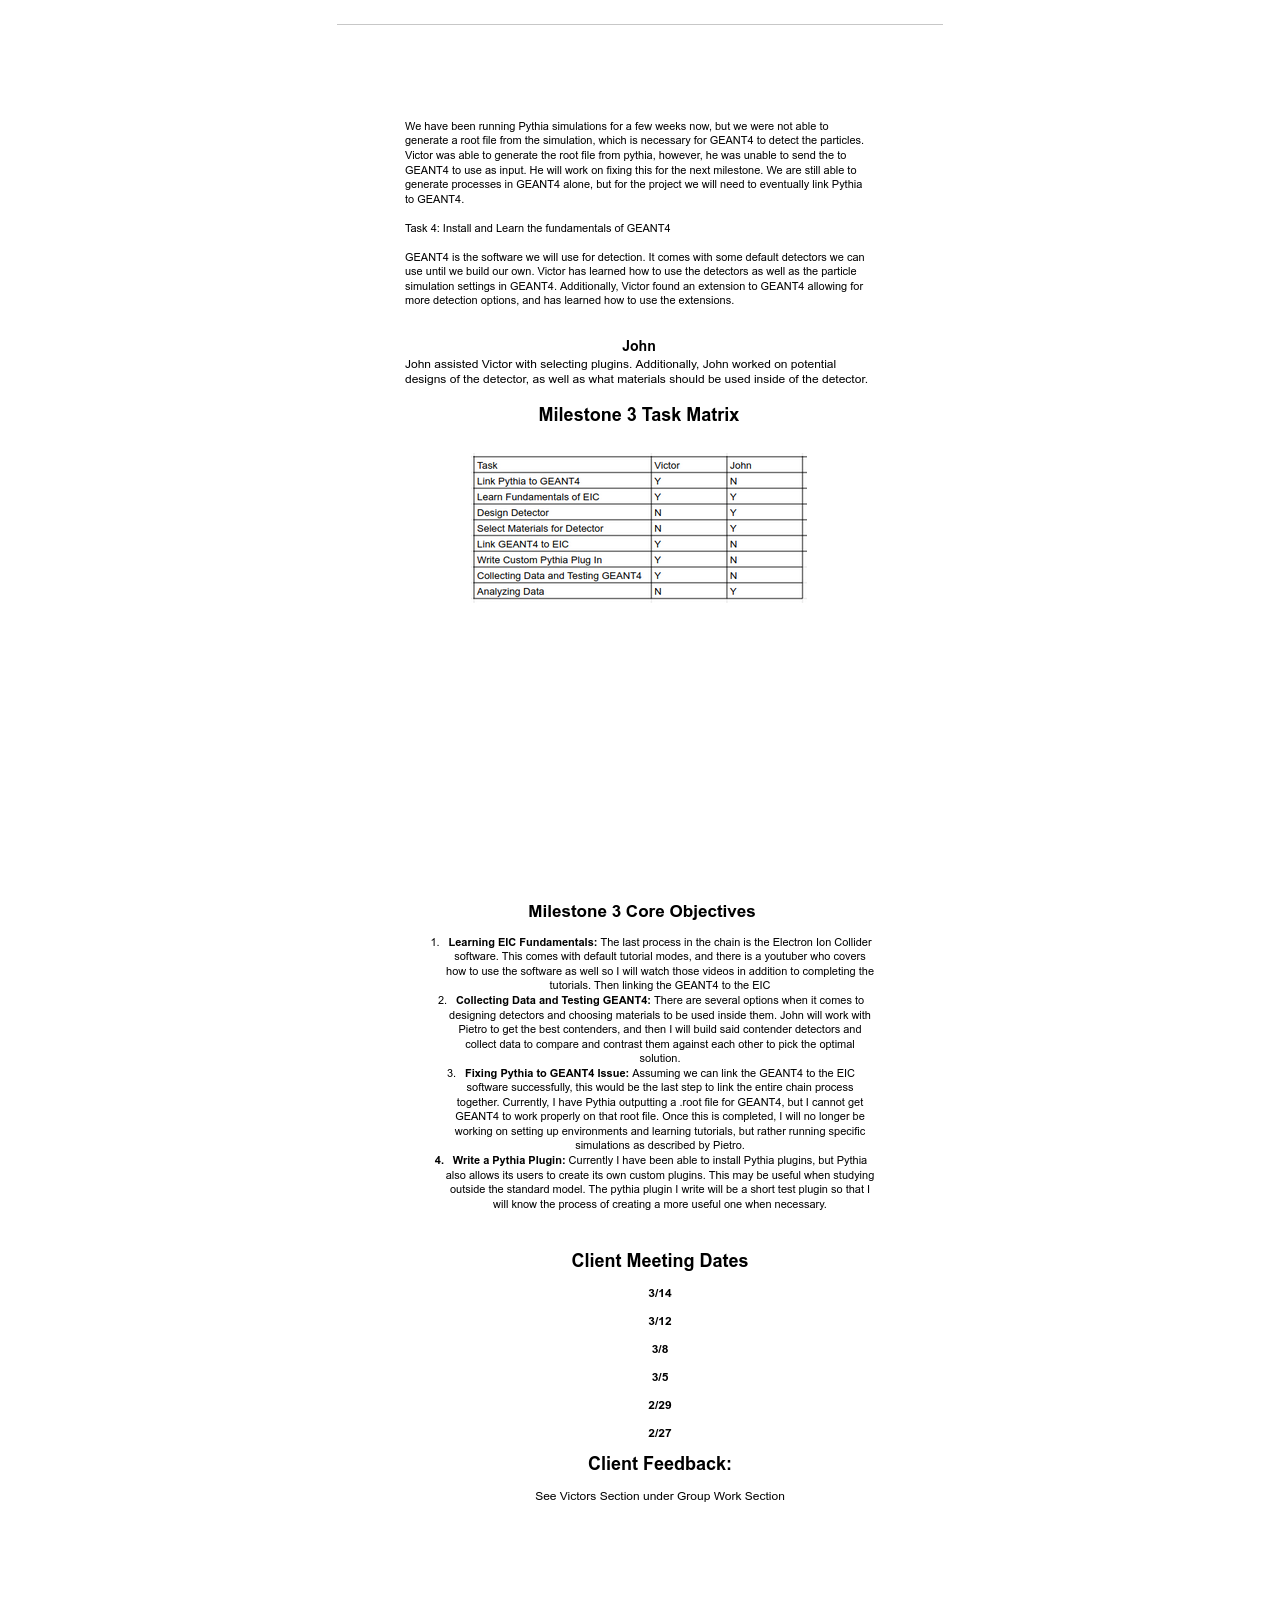
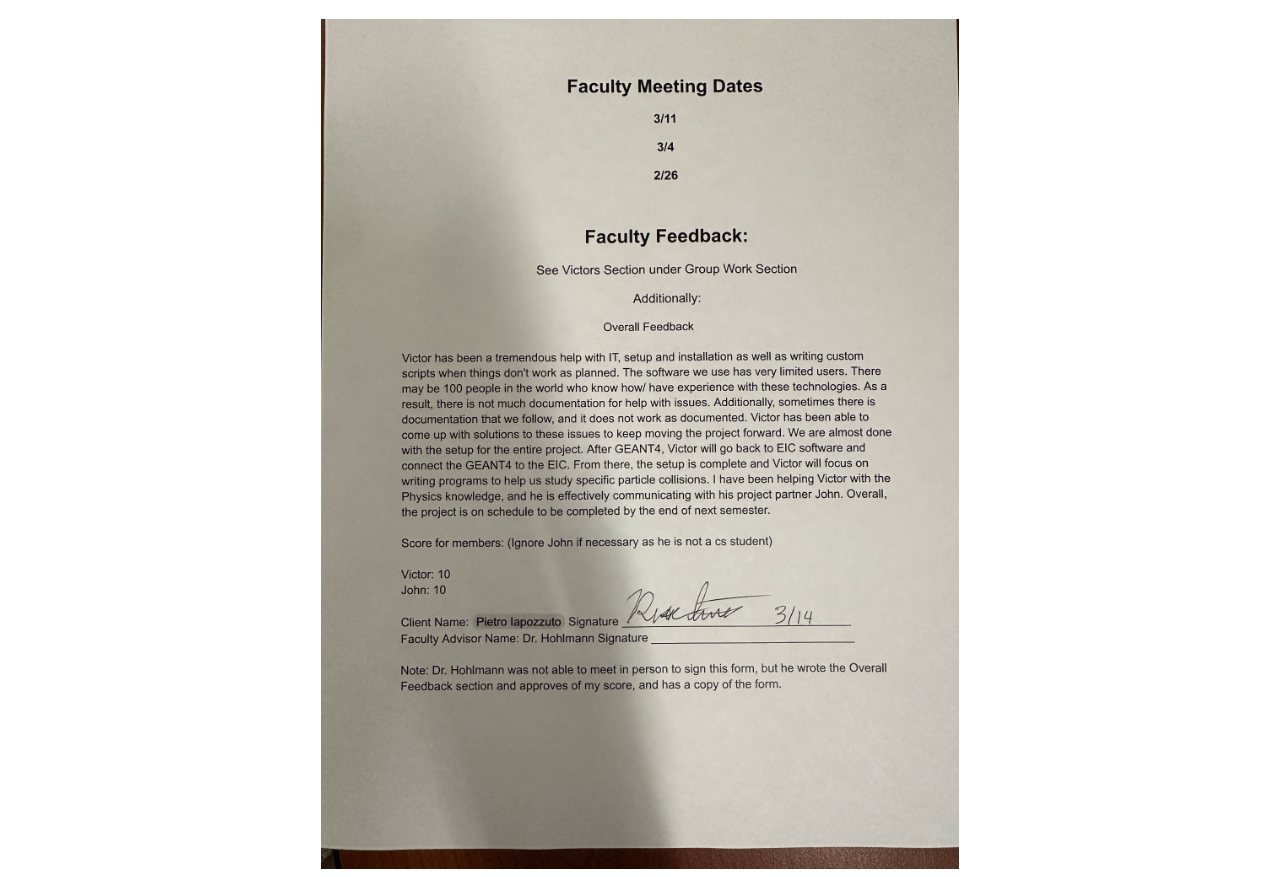
<file: Milestone2/ProgressEvaluation.html>
<!DOCTYPE html>
<html lang="en">
<head>
    <meta charset="UTF-8">
    <meta name="viewport" content="width=device-width, initial-scale=1.0">
    <title>Document</title>

    <style>
        /* CSS to center the image */
        .center {
            display: block;
            margin-left: auto;
            margin-right: auto;
        }
    </style>

</head>
<body>
    <button> <a href="/index.html">Back</a> </button>
    <img src="Milestone2Eval/M2P1.png" alt="Design Pic 1" class="center"> <br>
    <img src="Milestone2Eval/M2P2.png" alt="Design Pic 2" class="center"> <br>
    <img src="Milestone2Eval/M2P3.png" alt="Design Pic 2" class="center"> <br>
    <img src="Milestone2Eval/M2P4.png" alt="Design Pic 2" class="center"> <br>
    <img src="Milestone2Eval/Signature.jpeg" alt="Design Pic 2" class="center" 
    style="height: 850px"> 


</body>
</html>
</file>
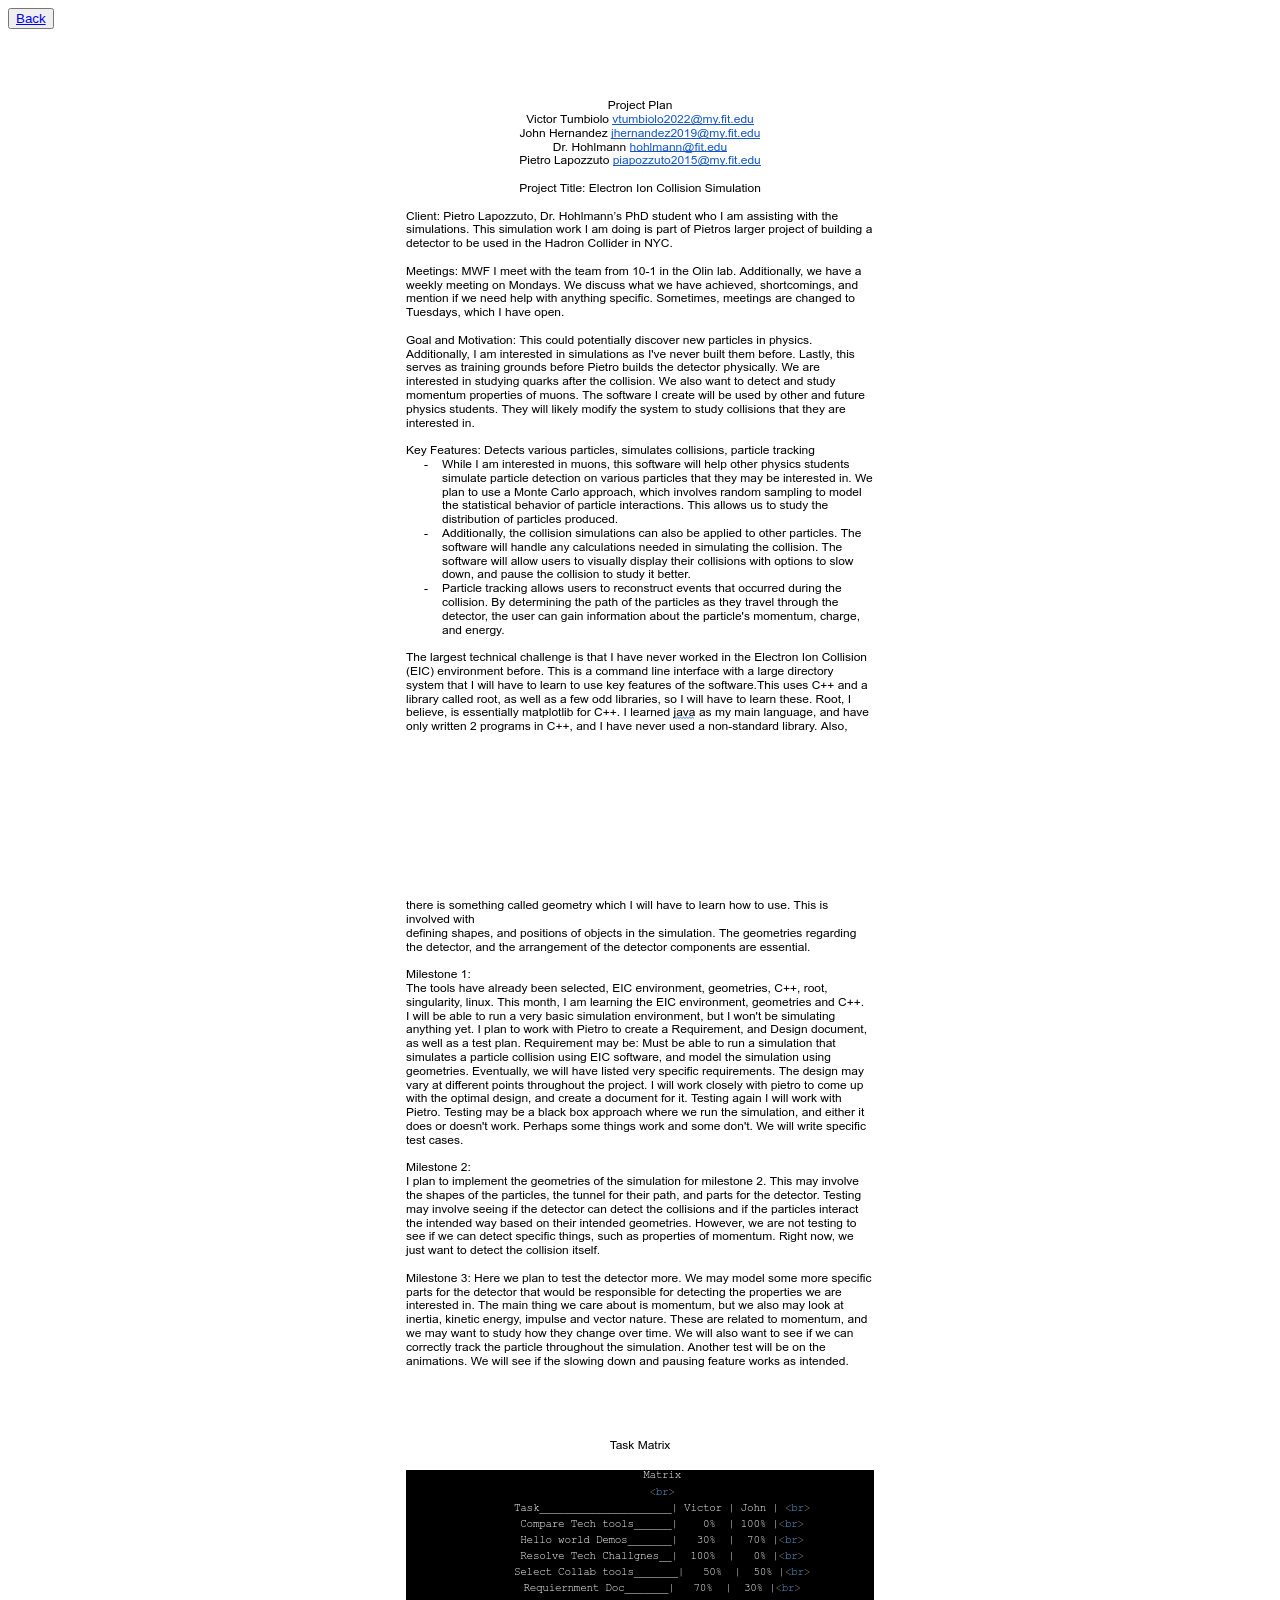
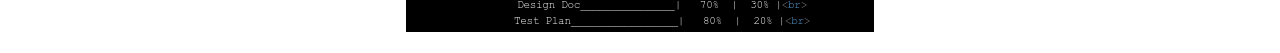
<file: Plan/plan.html>
<!DOCTYPE html>
<html lang="en">
<head>
    <meta charset="UTF-8">
    <meta name="viewport" content="width=device-width, initial-scale=1.0">
    <title>Document</title>

    <style>
        /* CSS to center the image */
        .center {
            display: block;
            margin-left: auto;
            margin-right: auto;
        }
    </style>

</head>
<body>
    <button> <a href="/index.html">Back</a> </button>
    <img src="PP1.png" alt="Design Pic 1" class="center"> <br>
    <img src="PP2.png" alt="Design Pic 2" class="center"> <br>
    <img src="PP3.png" alt="Design Pic 2" class="center">


</body>
</html>
</file>
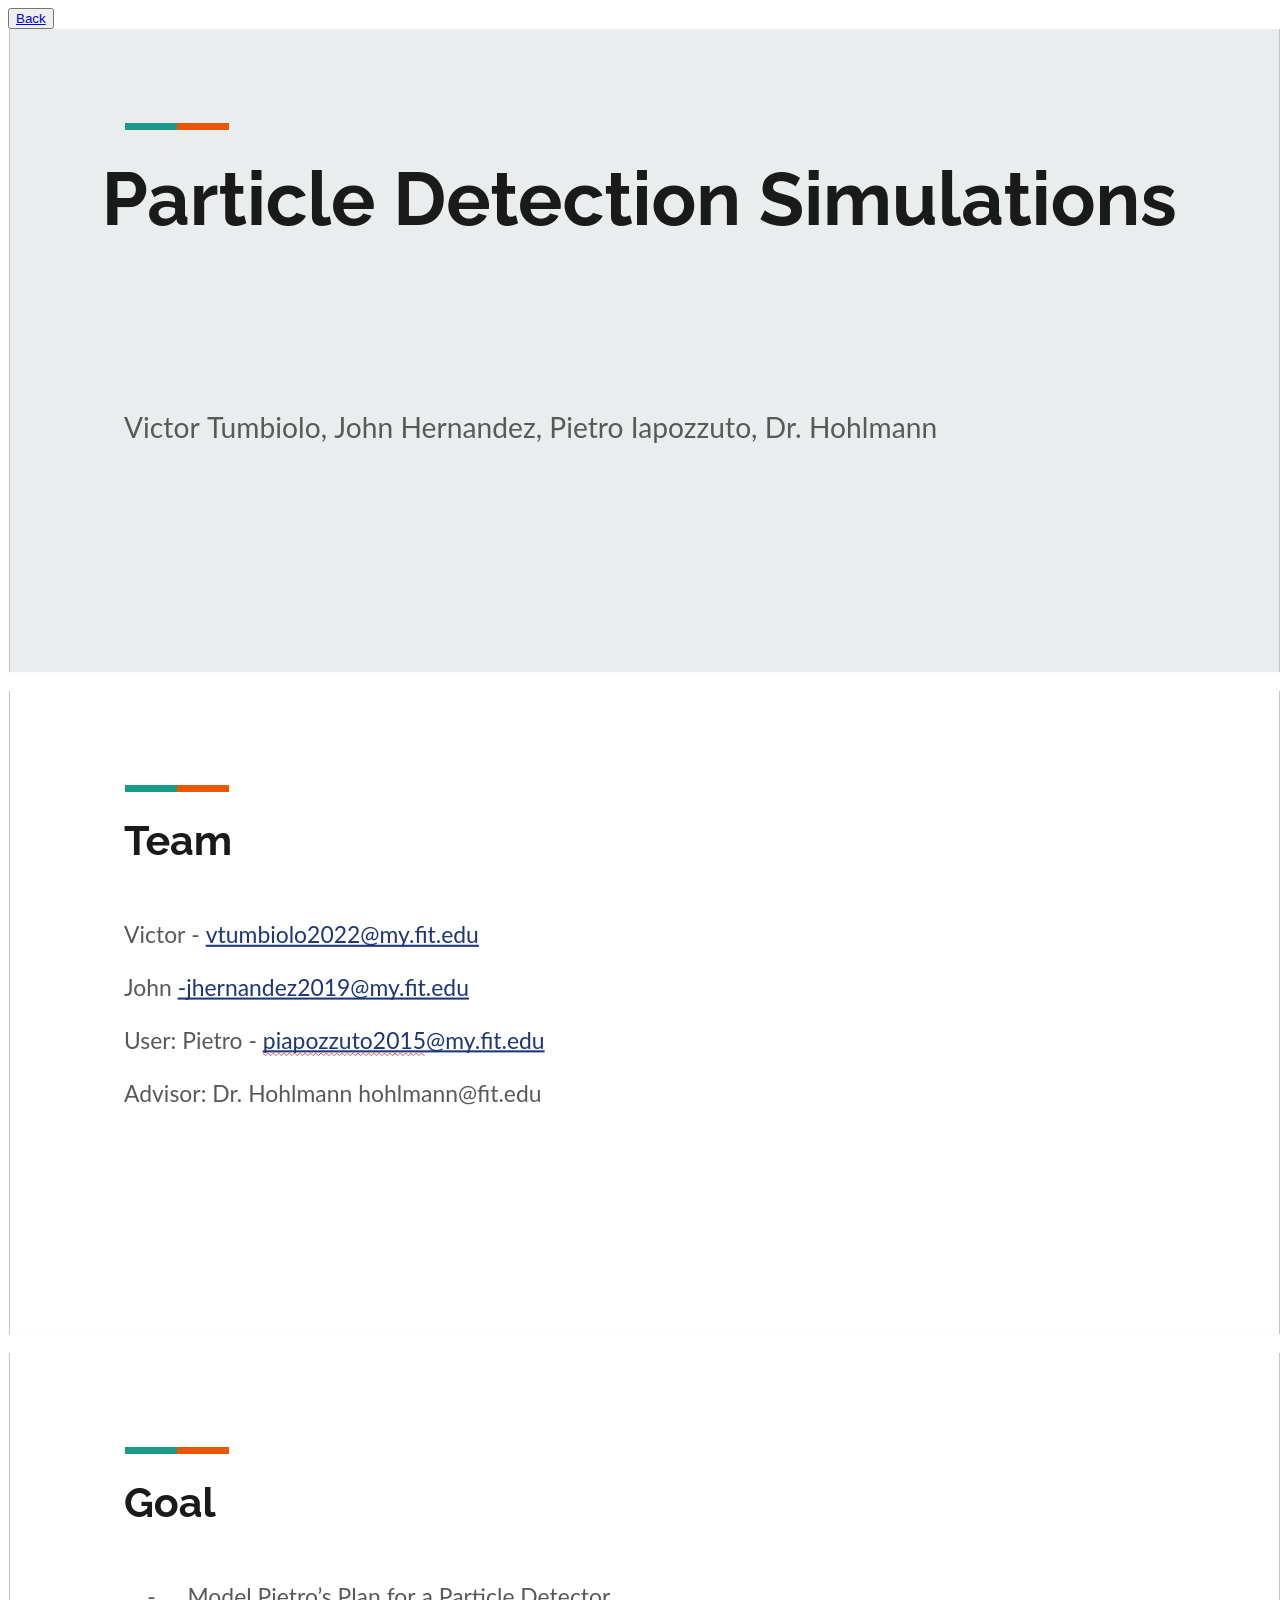
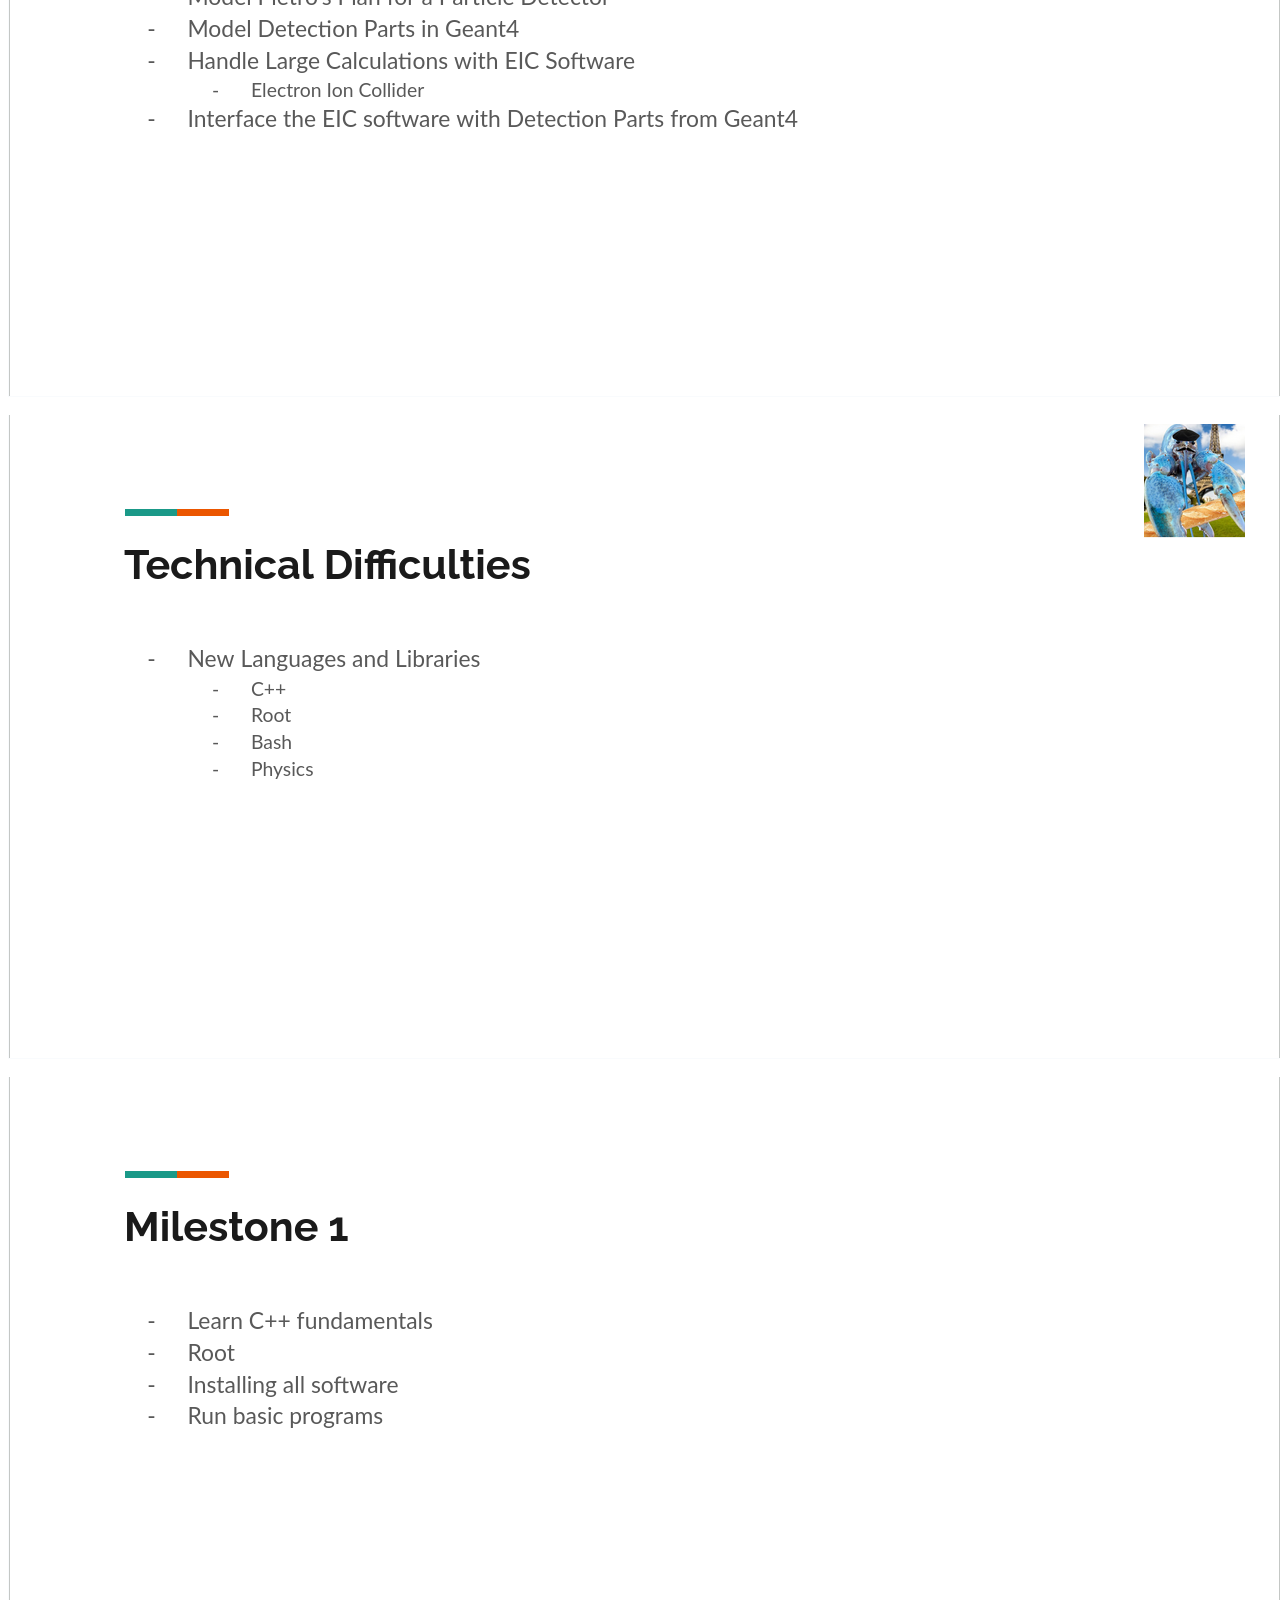
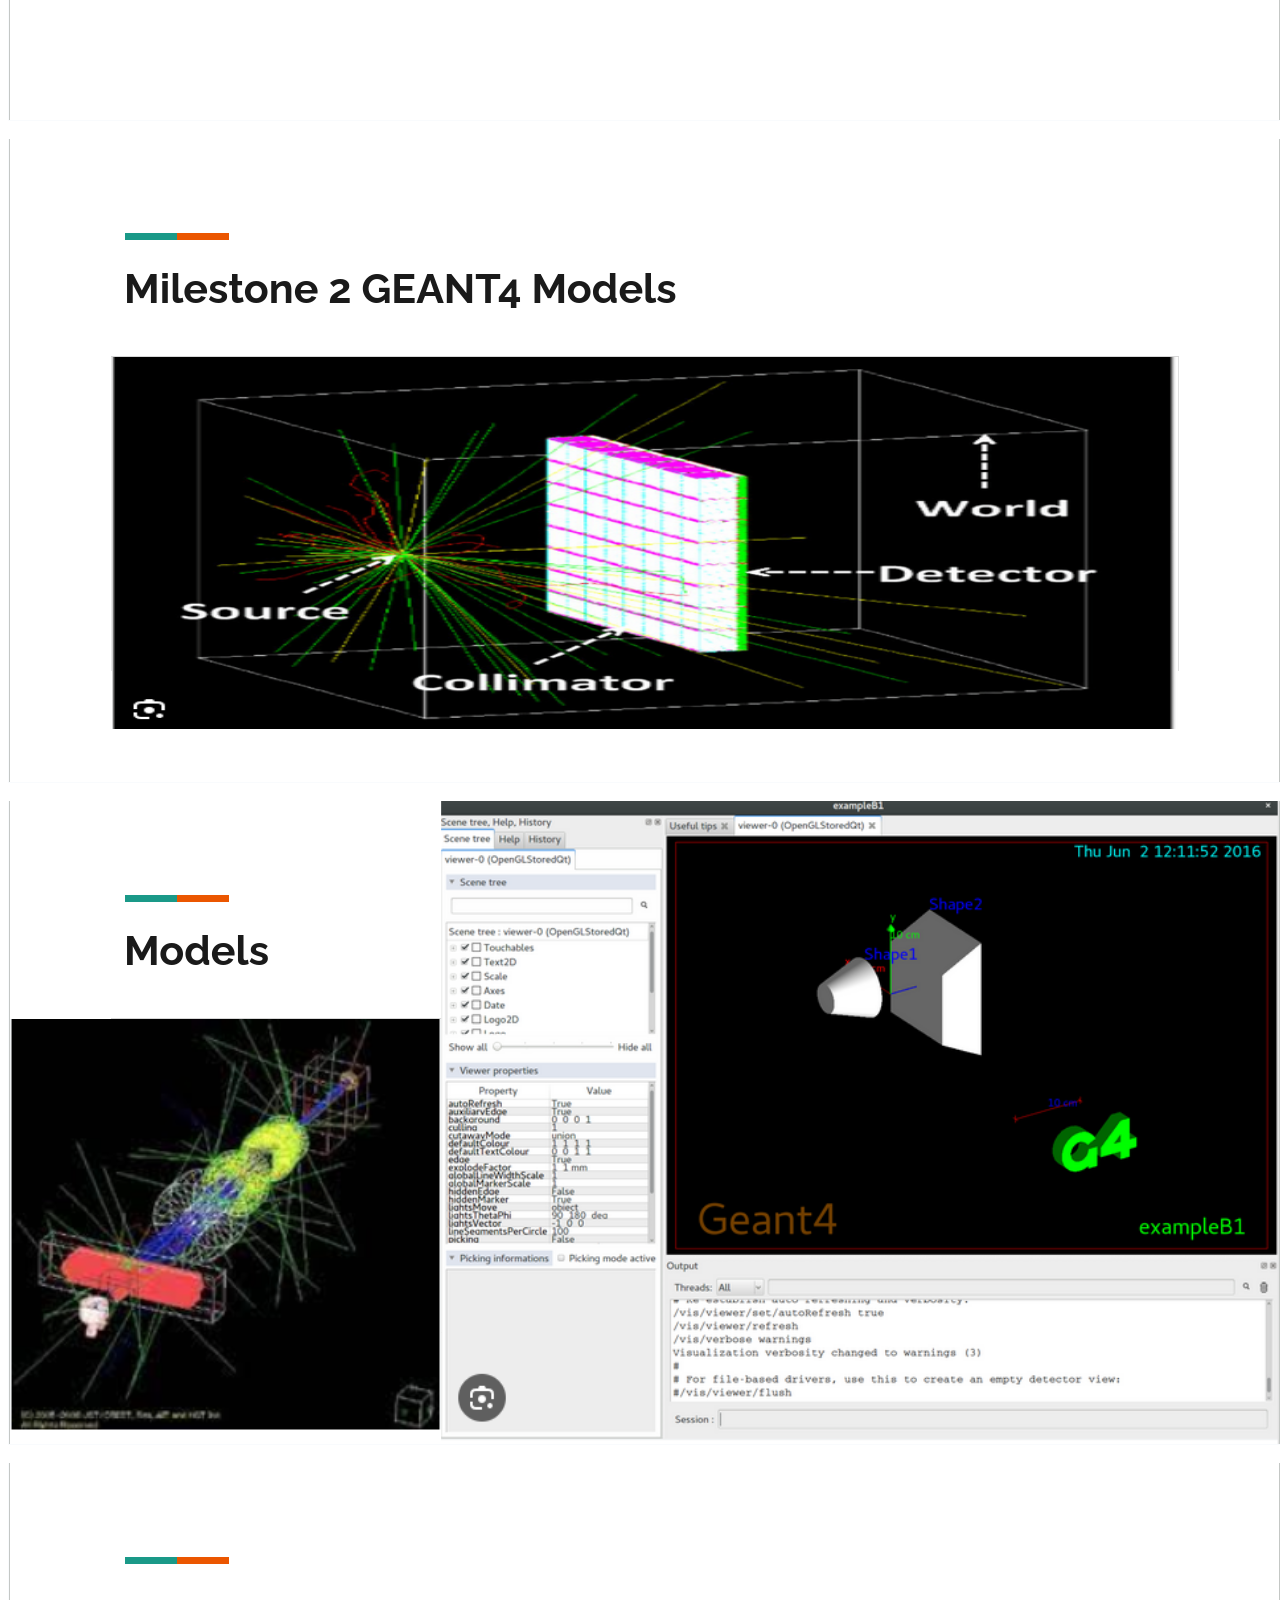
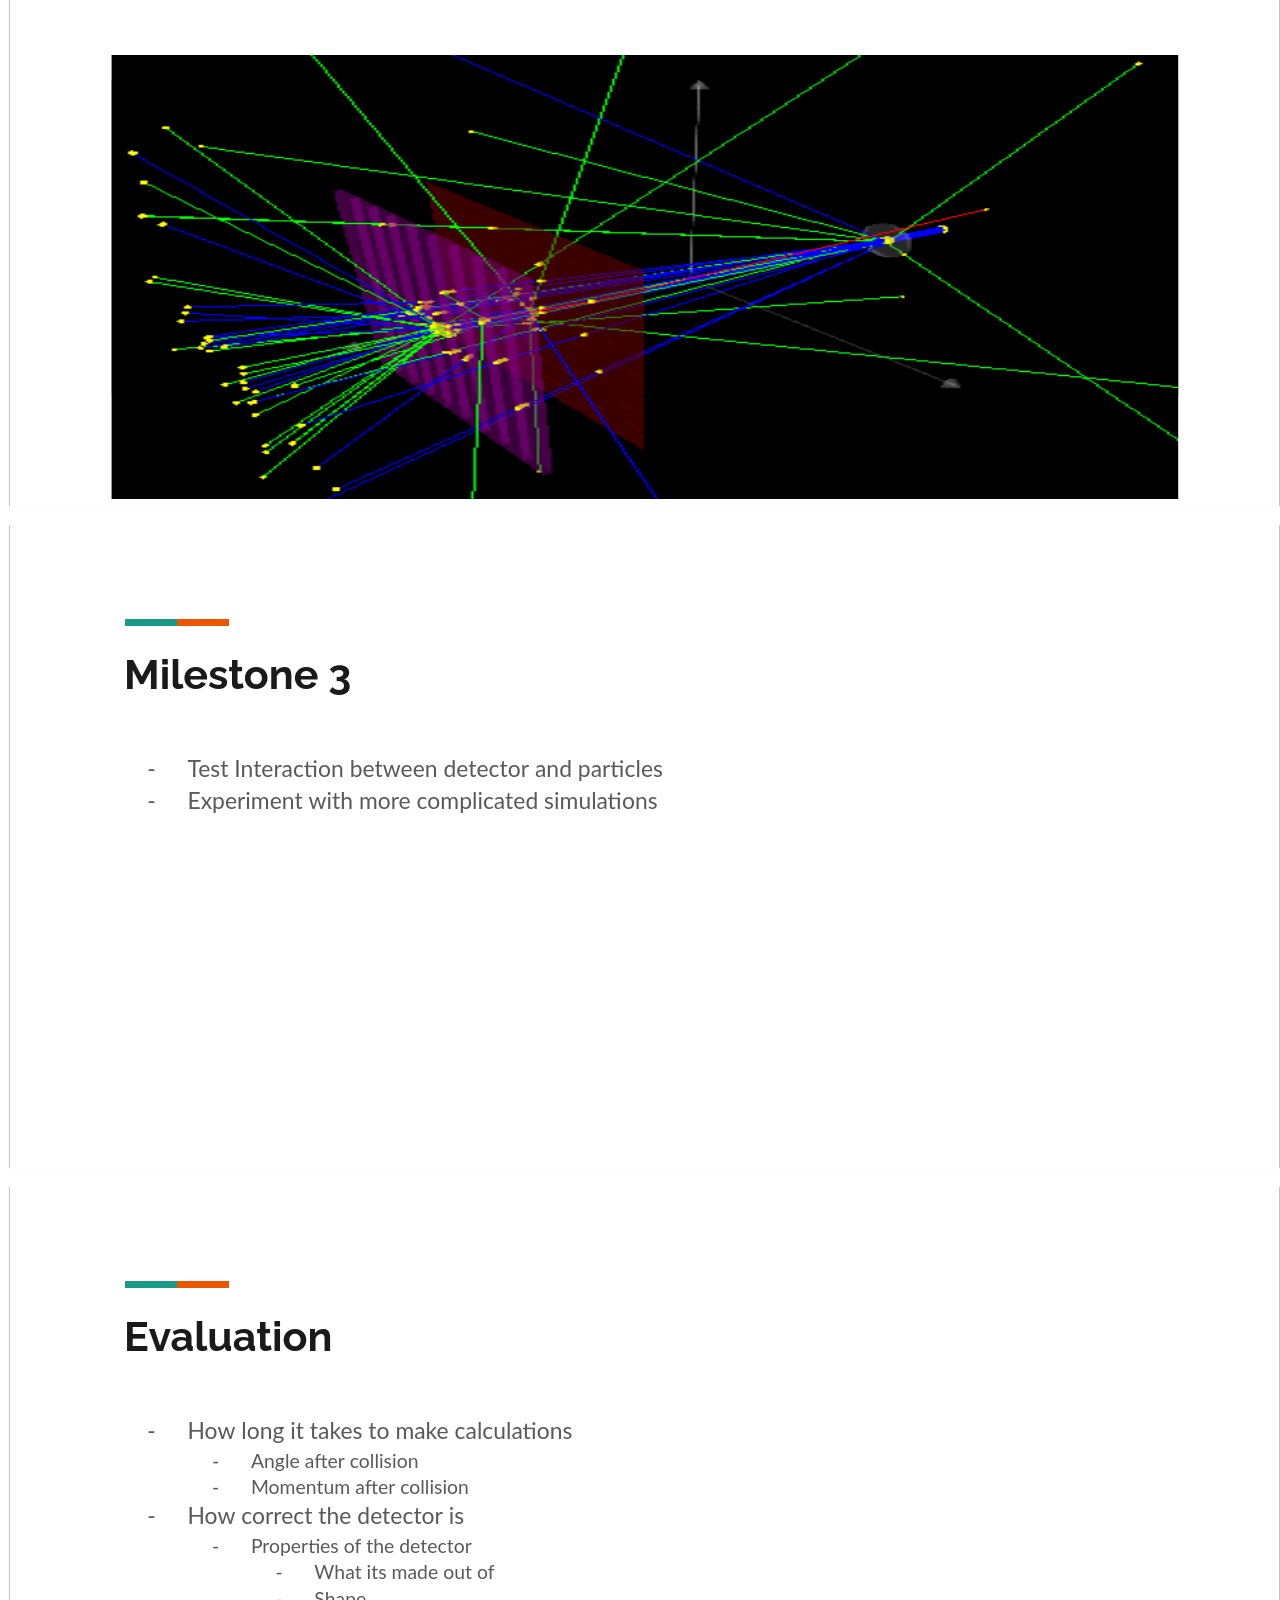
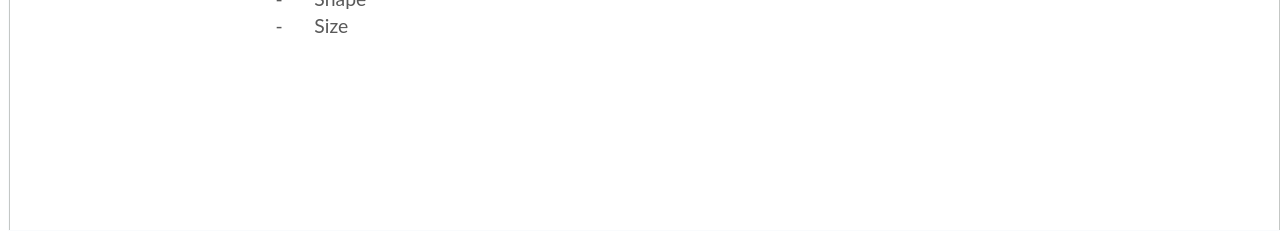
<file: Plan/Presentation.html>
<!DOCTYPE html>
<html lang="en">
<head>
    <meta charset="UTF-8">
    <meta name="viewport" content="width=device-width, initial-scale=1.0">
    <title>Document</title>

    <style>
        /* CSS to center the image */
        .center {
            display: block;
            margin-left: auto;
            margin-right: auto;
        }
    </style>

</head>
<body>
    <button> <a href="/index.html">Back</a> </button>
    <img src="Plan Presentation/PP1.png" alt="Design Pic 1" class="center"> <br>
    <img src="Plan Presentation/PP2.png" alt="Design Pic 1" class="center"> <br>
    <img src="Plan Presentation/PP3.png" alt="Design Pic 1" class="center"> <br>
    <img src="Plan Presentation/PP4.png" alt="Design Pic 1" class="center"> <br>
    <img src="Plan Presentation/PP5.png" alt="Design Pic 1" class="center"> <br>
    <img src="Plan Presentation/PP6.png" alt="Design Pic 1" class="center"> <br>
    <img src="Plan Presentation/PP7.png" alt="Design Pic 1" class="center"> <br>
    <img src="Plan Presentation/PP8.png" alt="Design Pic 1" class="center"> <br>
    <img src="Plan Presentation/PP9.png" alt="Design Pic 1" class="center"> <br>
    <img src="Plan Presentation/PP10.png" alt="Design Pic 1" class="center"> 
    


</body>
</html>
</file>
<file: main.css>
body {
    font-family: Arial, sans-serif;
    margin: 20px;
    padding: 0;
    background-color: #f4f4f4;
}

h1 {
    color: #333;
    text-align: center;
    
}

h2 {
    color: #666;
    margin-bottom: 120px;
    text-align: center;

}

h3 {
    color: #333;
    margin-top: 30px;
    margin-bottom: 10px;
    text-align: center;
}

table {
    width: 100%;
    border-collapse: collapse;
    margin-bottom: 70px;
}

table, th, td {
    border: 1px solid #ddd;
}

th, td {
    padding: 8px;
    text-align: left;
}

th {
    background-color: #f2f2f2;
    color: #333;
}

a {
    color: #007bff;
    text-decoration: none;
}

a:hover {
    text-decoration: underline;
}
</file>
